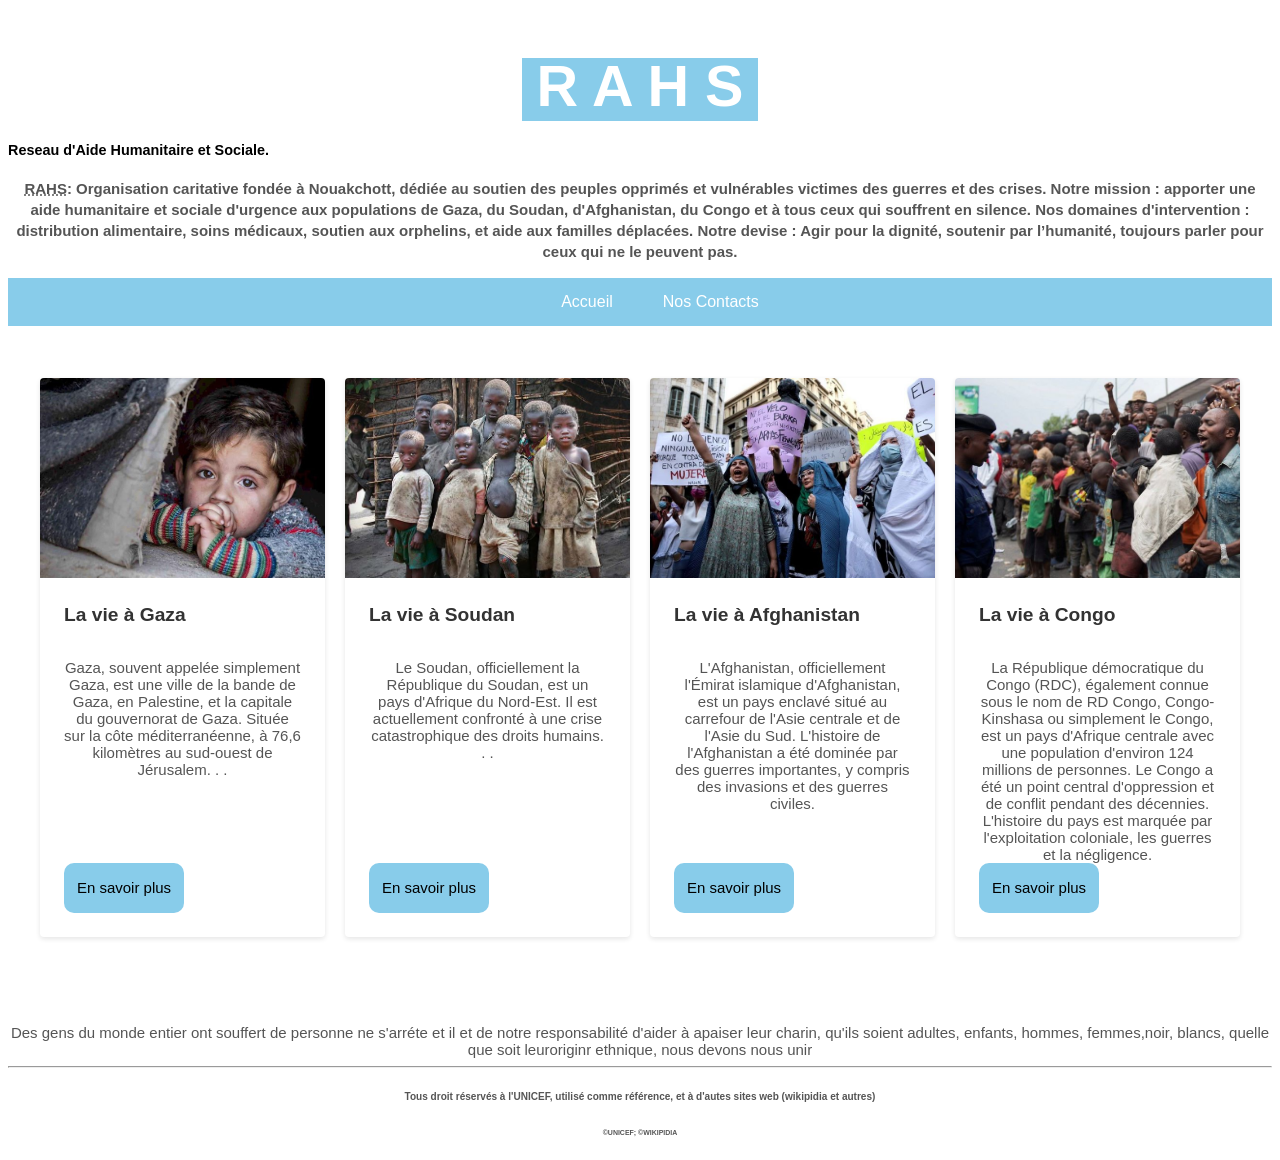
<file: index.html>
<!DOCTYPE html>
<html>
<head>
  <meta charset="UTF-8">
  <meta name="viewport" content="width=device-width, initial-scale=1.0">
  <title>Reséau d'Aide Humanitaire et Sociale</title>
  <link rel="stylesheet" href="page1.css">
</head>


<body>
<header>
<section class="hero">
  <div class="hero-content">
    <h1 class="hero-title"><span><b><big>R A H S</big></b></span></h1>
     <h2 style="font-size: x-small;"><big><big><b>Reseau d'Aide Humanitaire et Sociale.</b></big></big></h2>
    <p class="hero-desc"><span><h3><p><acronym title="Reseau d'Aide Humanitaire et Sociale">RAHS</acronym>:
Organisation caritative fondée à Nouakchott, dédiée au soutien des peuples opprimés et vulnérables victimes des guerres et des crises.  
Notre mission : apporter une aide humanitaire et sociale d'urgence aux populations de Gaza, du Soudan, d'Afghanistan, du Congo et à tous ceux qui souffrent en silence.  
Nos domaines d'intervention : distribution alimentaire, soins médicaux, soutien aux orphelins, et aide aux familles déplacées.  
Notre devise : Agir pour la dignité, soutenir par l’humanité, toujours parler pour ceux qui ne le peuvent pas.</p></h3></span></p>
  </div>
</section>

<nav id="main-menu">
  <ul>
      <li><a href="index.html" class="menu">Accueil</a></li>
      <li><a href="contact.html">Nos Contacts</a></li>
  </ul>
</nav>
</header>

<br>
<br>

<div class="card-grid">
  <article class="card">
    <div class="card-image">
      <img src="download (10).jpg" alt="Child in Gaza">
    </div>
 <div class="card-content">
      <h3>La vie à Gaza</h3>
      <p>Gaza, souvent appelée simplement Gaza, est une ville de la bande de Gaza, en Palestine, et la capitale du gouvernorat de Gaza. Située sur la côte méditerranéenne, à 76,6 kilomètres au sud-ouest de Jérusalem. . .</p>
      <a href="page2.html"> <button class="En-savoir-plus" data-lieu="">En savoir plus</button></a>
    </div>
  </article>


  <article class="card Soudan">
     <div class="card-image">
      <img src="download (4).jpg" alt="Child in Soudan">
    </div>
  <div class="card-content">
      <h3>La vie à Soudan</h3>
      <p>Le Soudan, officiellement la République du Soudan, est un pays d'Afrique du Nord-Est. Il est actuellement confronté à une crise catastrophique des droits humains. . .</p>
      <a href="page3.html"> <button class="En-savoir_plus">En savoir plus</button></a>
    </div>
  </article>



  <article class="card">
    <div class="card-image">
      <img src="Derechos de las mujeres en Afganistán, Women's rights in Afghanistan!! 😢🙏.jpg" alt="women in Afghanistan">
    </div>
 <div class="card-content">
      <h3>La vie à Afghanistan</h3>
      <p>L'Afghanistan, officiellement l'Émirat islamique d'Afghanistan, est un pays enclavé situé au carrefour de l'Asie centrale et de l'Asie du Sud. L'histoire de l'Afghanistan a été dominée par des guerres importantes, y compris des invasions et des guerres civiles.</p>
      <a href="page4.html"> <button class="En-savoir_plus">En savoir plus</button></a>
    </div>
  </article>


  <article class="card">
    <div class="card-image">
      <img src="DR Congo protests_ Ten die in fresh anti-UN demonstrations.jpg" alt="people in DR congo">
    </div>
 <div class="card-content">
      <h3>La vie à Congo</h3>
      <p>La République démocratique du Congo (RDC), également connue sous le nom de RD Congo, Congo-Kinshasa ou simplement le Congo, est un pays d'Afrique centrale avec une population d'environ 124 millions de personnes. Le Congo a été un point central d'oppression et de conflit pendant des décennies. L'histoire du pays est marquée par l'exploitation coloniale, les guerres et la négligence.</p>
      <a href="page5.html"> <button class="En-savoir_plus">En savoir plus</button></a>
    </div>
  </article>
</div>



<br>
<br>
<br>
<br>



<p>Des gens du monde entier ont souffert de personne ne s'arréte et il et de notre responsabilité d'aider à apaiser leur charin, qu'ils soient adultes, enfants, hommes, femmes,noir, blancs, quelle que soit leuroriginr ethnique, nous devons nous unir</p>
<hr>
<footer class="copyright">
<h6>Tous droit réservés à l'UNICEF, utilisé comme référence, et à d'autes sites web (wikipidia et autres)</h6>
<h6><small><small>&copy;UNICEF; &copy;WIKIPIDIA</small></small></h6>

</footer>


</body>
</html>
</file>
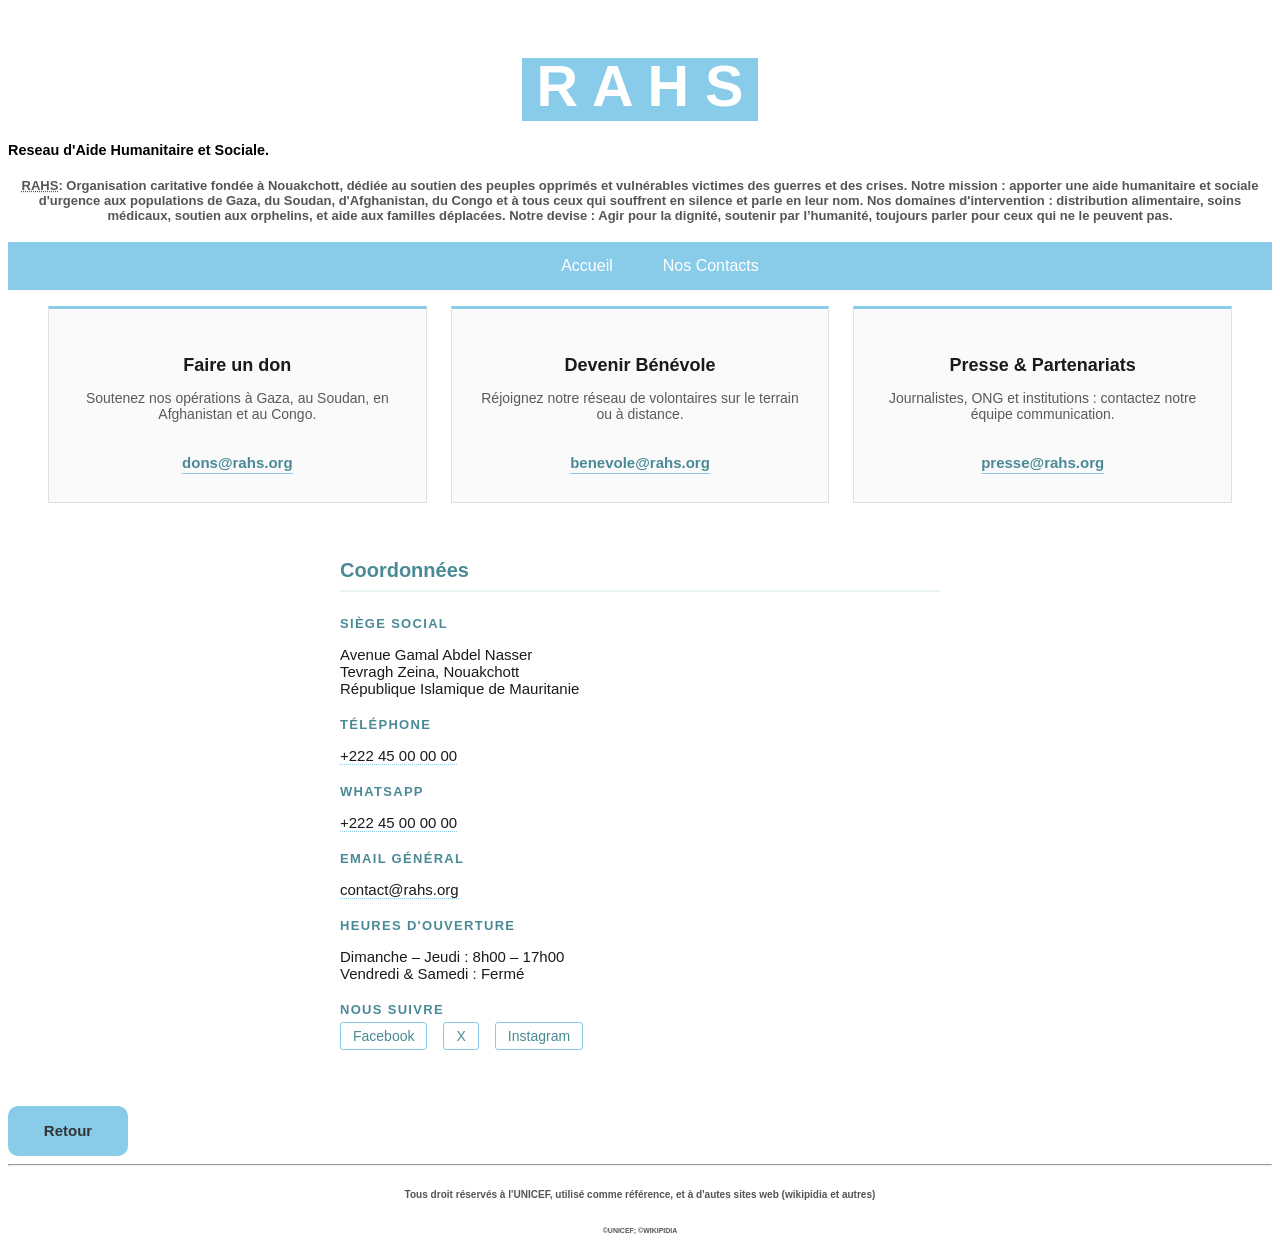
<file: contact.html>
<!DOCTYPE html>
<html>
<head>
  <meta charset="UTF-8">
  <title>La vie à Congo</title>
  <link rel="stylesheet" href="contact.css">
</head>

<body>
<header>
<section class="hero">
  <div class="hero-content">
    <h1 class="hero-title"><span><b><big>R A H S</big></b></span></h1>
     <h2 style="font-size: x-small;"><big><big><b>Reseau d'Aide Humanitaire et Sociale.</b></big></big></h2>
    <p class="hero-desc"><span><h3><p><acronym title="Reseau d'Aide Humanitaire et Sociale">RAHS</acronym>:
Organisation caritative fondée à Nouakchott, dédiée au soutien des peuples opprimés et vulnérables victimes des guerres et des crises.  
Notre mission : apporter une aide humanitaire et sociale d'urgence aux populations de Gaza, du Soudan, d'Afghanistan, du Congo et à tous ceux qui souffrent en silence et parle en leur nom.  
Nos domaines d'intervention : distribution alimentaire, soins médicaux, soutien aux orphelins, et aide aux familles déplacées.  
Notre devise : Agir pour la dignité, soutenir par l’humanité, toujours parler pour ceux qui ne le peuvent pas.</p></h3></span></p>
  </div>
</section>

<nav id="main-menu">
  <ul>
      <li><a href="index.html" class="menu">Accueil</a></li>
      <li><a href="contact.html">Nos Contacts</a></li>
  </ul>
</nav>
</header>
<section class = "contact">
  <article class = "card">
      <h3>Faire un don</h3>
      <p>Soutenez nos opérations à Gaza, au Soudan, en Afghanistan et au Congo.</p>
      <a href = "mailto:dons@rahs.org" class = "email">dons@rahs.org</a> <!--mailto t7awlak chor blasa tmchi mnhe email directement-->
  </article>
  <article class = "card">
      <h3>Devenir Bénévole</h3>
      <p>Réjoignez notre réseau de volontaires sur le terrain ou à distance.</p>
      <a href = "mailto:benevole@rahs.org" class = "email">benevole@rahs.org</a>
  </article>
  <article class = "card">
      <h3>Presse & Partenariats</h3> 
      <p>Journalistes, ONG et institutions : contactez notre équipe communication.</p>
      <a href = "mailto:presse@rahs.org" class = "email">presse@rahs.org</a>
  </article>
</section>

<section>

            <div class="contact-info">
                <h3>Coordonnées</h3>

                <div class="info-block">
                    <span class="info-label">Siège social</span>
                    <p>Avenue Gamal Abdel Nasser<br>Tevragh Zeina, Nouakchott<br>République Islamique de Mauritanie</p>
                </div>

                <div class="info-block">
                    <span class="info-label">Téléphone</span>
                    <p><a href="tel:+22245000000">+222 45 00 00 00</a></p> <!--tel t7awlak chor bl 2telvin directement-->
                </div>

                <div class="info-block">
                    <span class="info-label">WhatsApp</span>
                    <p><a href="https://wa.me/22245000000">+222 45 00 00 00</a></p> <!--Tmechi message WhatsApp l4e ra9m-->
                </div>

                <div class="info-block">
                    <span class="info-label">Email général</span>
                    <p><a href="mailto:contact@rahs.org">contact@rahs.org</a></p>
                </div>

                <div class="info-block">
                    <span class="info-label">Heures d'ouverture</span>
                    <p>Dimanche – Jeudi : 8h00 – 17h00<br>Vendredi & Samedi : Fermé</p>
                </div>

                <div class="info-block">
                    <span class="info-label">Nous suivre</span>
                    <div class="social-links">
                        <a href="#" aria-label="Facebook">Facebook</a>
                        <a href="#" aria-label="X (Twitter)">X</a>
                        <a href="#" aria-label="Instagram">Instagram</a>
                    </div>
                </div>
            </div>
        </section>

<a href="index.html"><button class="retour">Retour</button></a>

<hr>
<footer class="copyright">
<h6>Tous droit réservés à l'UNICEF, utilisé comme référence, et à d'autes sites web (wikipidia et autres)</h6>
<h6><small><small>&copy;UNICEF; &copy;WIKIPIDIA</small></small></h6>

</footer>

</body>

</html>
</file>
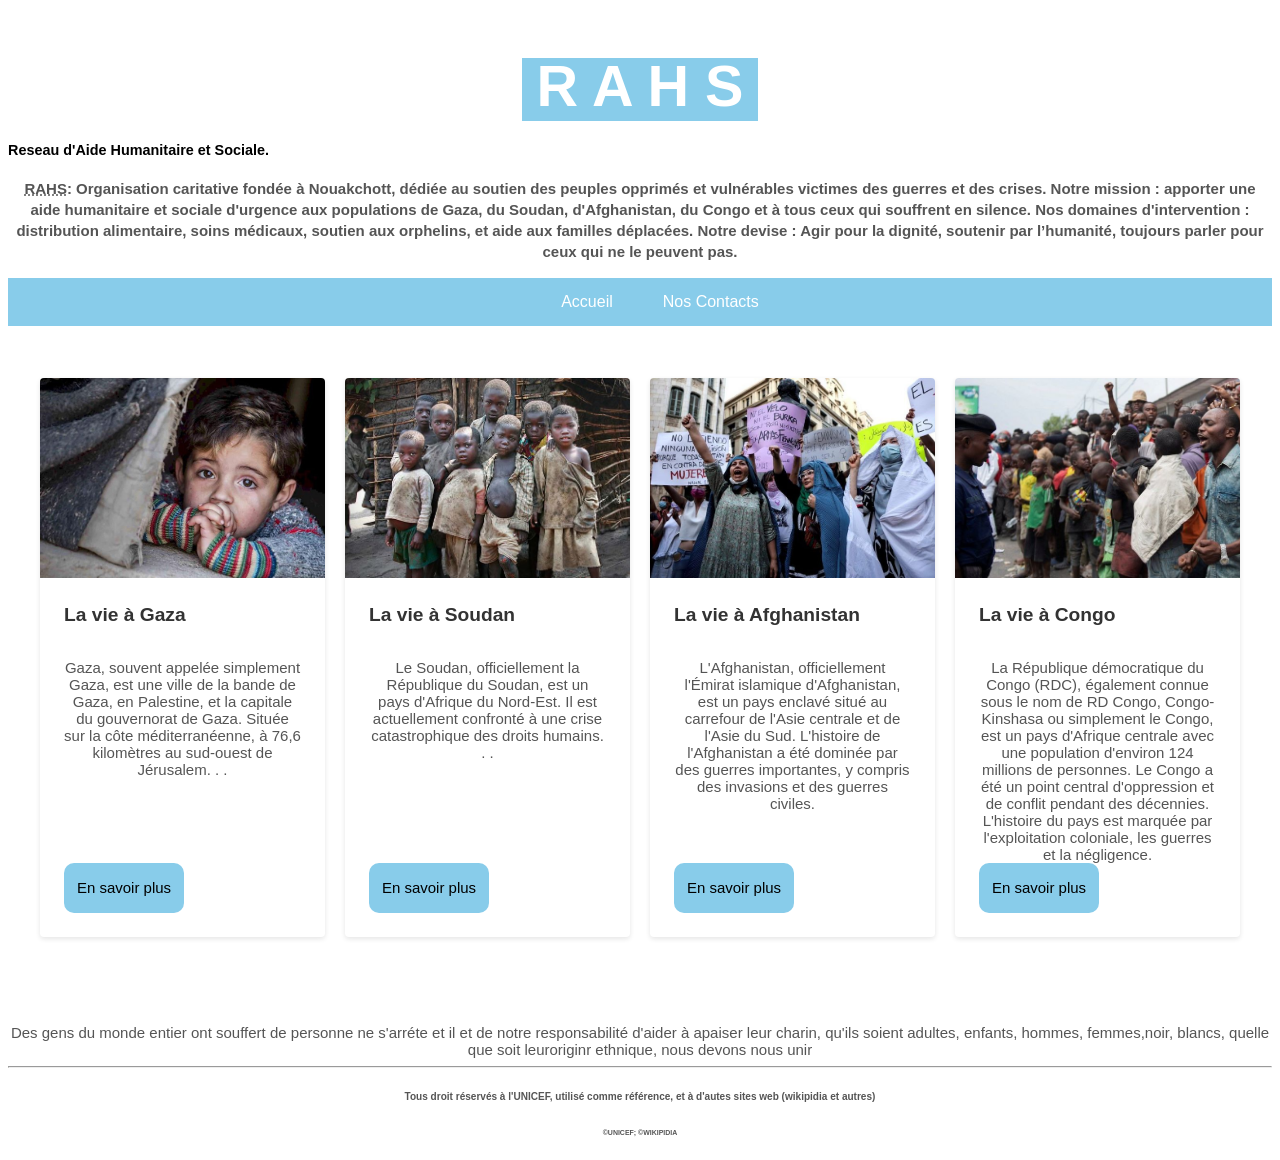
<file: Page1.html>
<!DOCTYPE html>
<html>
<head>
  <meta charset="UTF-8">
  <meta name="viewport" content="width=device-width, initial-scale=1.0">
  <title>Reséau d'Aide Humanitaire et Sociale</title>
  <link rel="stylesheet" href="page1.css">
</head>


<body>
<header>
<section class="hero">
  <div class="hero-content">
    <h1 class="hero-title"><span><b><big>R A H S</big></b></span></h1>
     <h2 style="font-size: x-small;"><big><big><b>Reseau d'Aide Humanitaire et Sociale.</b></big></big></h2>
    <p class="hero-desc"><span><h3><p><acronym title="Reseau d'Aide Humanitaire et Sociale">RAHS</acronym>:
Organisation caritative fondée à Nouakchott, dédiée au soutien des peuples opprimés et vulnérables victimes des guerres et des crises.  
Notre mission : apporter une aide humanitaire et sociale d'urgence aux populations de Gaza, du Soudan, d'Afghanistan, du Congo et à tous ceux qui souffrent en silence.  
Nos domaines d'intervention : distribution alimentaire, soins médicaux, soutien aux orphelins, et aide aux familles déplacées.  
Notre devise : Agir pour la dignité, soutenir par l’humanité, toujours parler pour ceux qui ne le peuvent pas.</p></h3></span></p>
  </div>
</section>

<nav id="main-menu">
  <ul>
      <li><a href="Page1.html" class="menu">Accueil</a></li>
      <li><a href="contact.html">Nos Contacts</a></li>
  </ul>
</nav>
</header>

<br>
<br>

<div class="card-grid">
  <article class="card">
    <div class="card-image">
      <img src="download (10).jpg" alt="Child in Gaza">
    </div>
 <div class="card-content">
      <h3>La vie à Gaza</h3>
      <p>Gaza, souvent appelée simplement Gaza, est une ville de la bande de Gaza, en Palestine, et la capitale du gouvernorat de Gaza. Située sur la côte méditerranéenne, à 76,6 kilomètres au sud-ouest de Jérusalem. . .</p>
      <a href="page2.html"> <button class="En-savoir-plus" data-lieu="">En savoir plus</button></a>
    </div>
  </article>


  <article class="card Soudan">
     <div class="card-image">
      <img src="download (4).jpg" alt="Child in Soudan">
    </div>
  <div class="card-content">
      <h3>La vie à Soudan</h3>
      <p>Le Soudan, officiellement la République du Soudan, est un pays d'Afrique du Nord-Est. Il est actuellement confronté à une crise catastrophique des droits humains. . .</p>
      <a href="page3.html"> <button class="En-savoir_plus">En savoir plus</button></a>
    </div>
  </article>



  <article class="card">
    <div class="card-image">
      <img src="Derechos de las mujeres en Afganistán, Women's rights in Afghanistan!! 😢🙏.jpg" alt="women in Afghanistan">
    </div>
 <div class="card-content">
      <h3>La vie à Afghanistan</h3>
      <p>L'Afghanistan, officiellement l'Émirat islamique d'Afghanistan, est un pays enclavé situé au carrefour de l'Asie centrale et de l'Asie du Sud. L'histoire de l'Afghanistan a été dominée par des guerres importantes, y compris des invasions et des guerres civiles.</p>
      <a href="page4.html"> <button class="En-savoir_plus">En savoir plus</button></a>
    </div>
  </article>


  <article class="card">
    <div class="card-image">
      <img src="DR Congo protests_ Ten die in fresh anti-UN demonstrations.jpg" alt="people in DR congo">
    </div>
 <div class="card-content">
      <h3>La vie à Congo</h3>
      <p>La République démocratique du Congo (RDC), également connue sous le nom de RD Congo, Congo-Kinshasa ou simplement le Congo, est un pays d'Afrique centrale avec une population d'environ 124 millions de personnes. Le Congo a été un point central d'oppression et de conflit pendant des décennies. L'histoire du pays est marquée par l'exploitation coloniale, les guerres et la négligence.</p>
      <a href="page5.html"> <button class="En-savoir_plus">En savoir plus</button></a>
    </div>
  </article>
</div>



<br>
<br>
<br>
<br>



<p>Des gens du monde entier ont souffert de personne ne s'arréte et il et de notre responsabilité d'aider à apaiser leur charin, qu'ils soient adultes, enfants, hommes, femmes,noir, blancs, quelle que soit leuroriginr ethnique, nous devons nous unir</p>
<hr>
<footer class="copyright">
<h6>Tous droit réservés à l'UNICEF, utilisé comme référence, et à d'autes sites web (wikipidia et autres)</h6>
<h6><small><small>&copy;UNICEF; &copy;WIKIPIDIA</small></small></h6>

</footer>


</body>
</html>
</file>
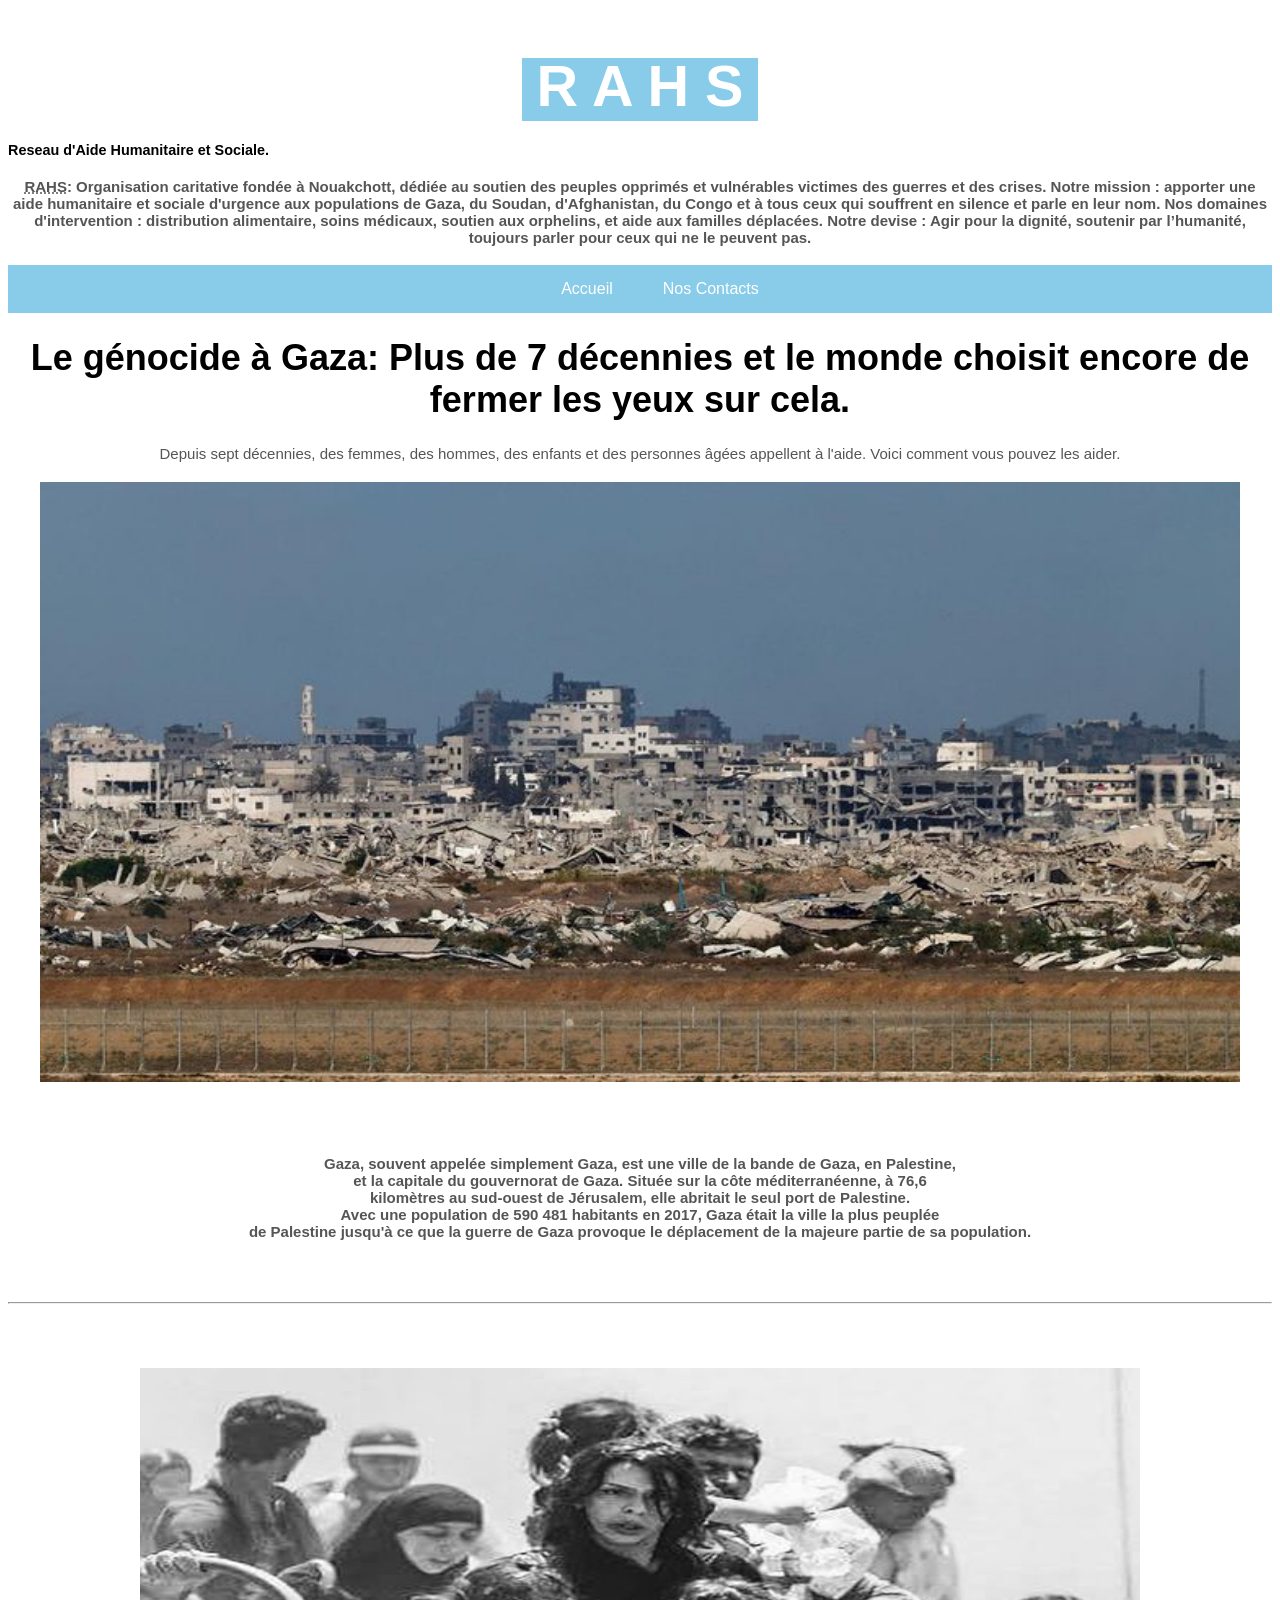
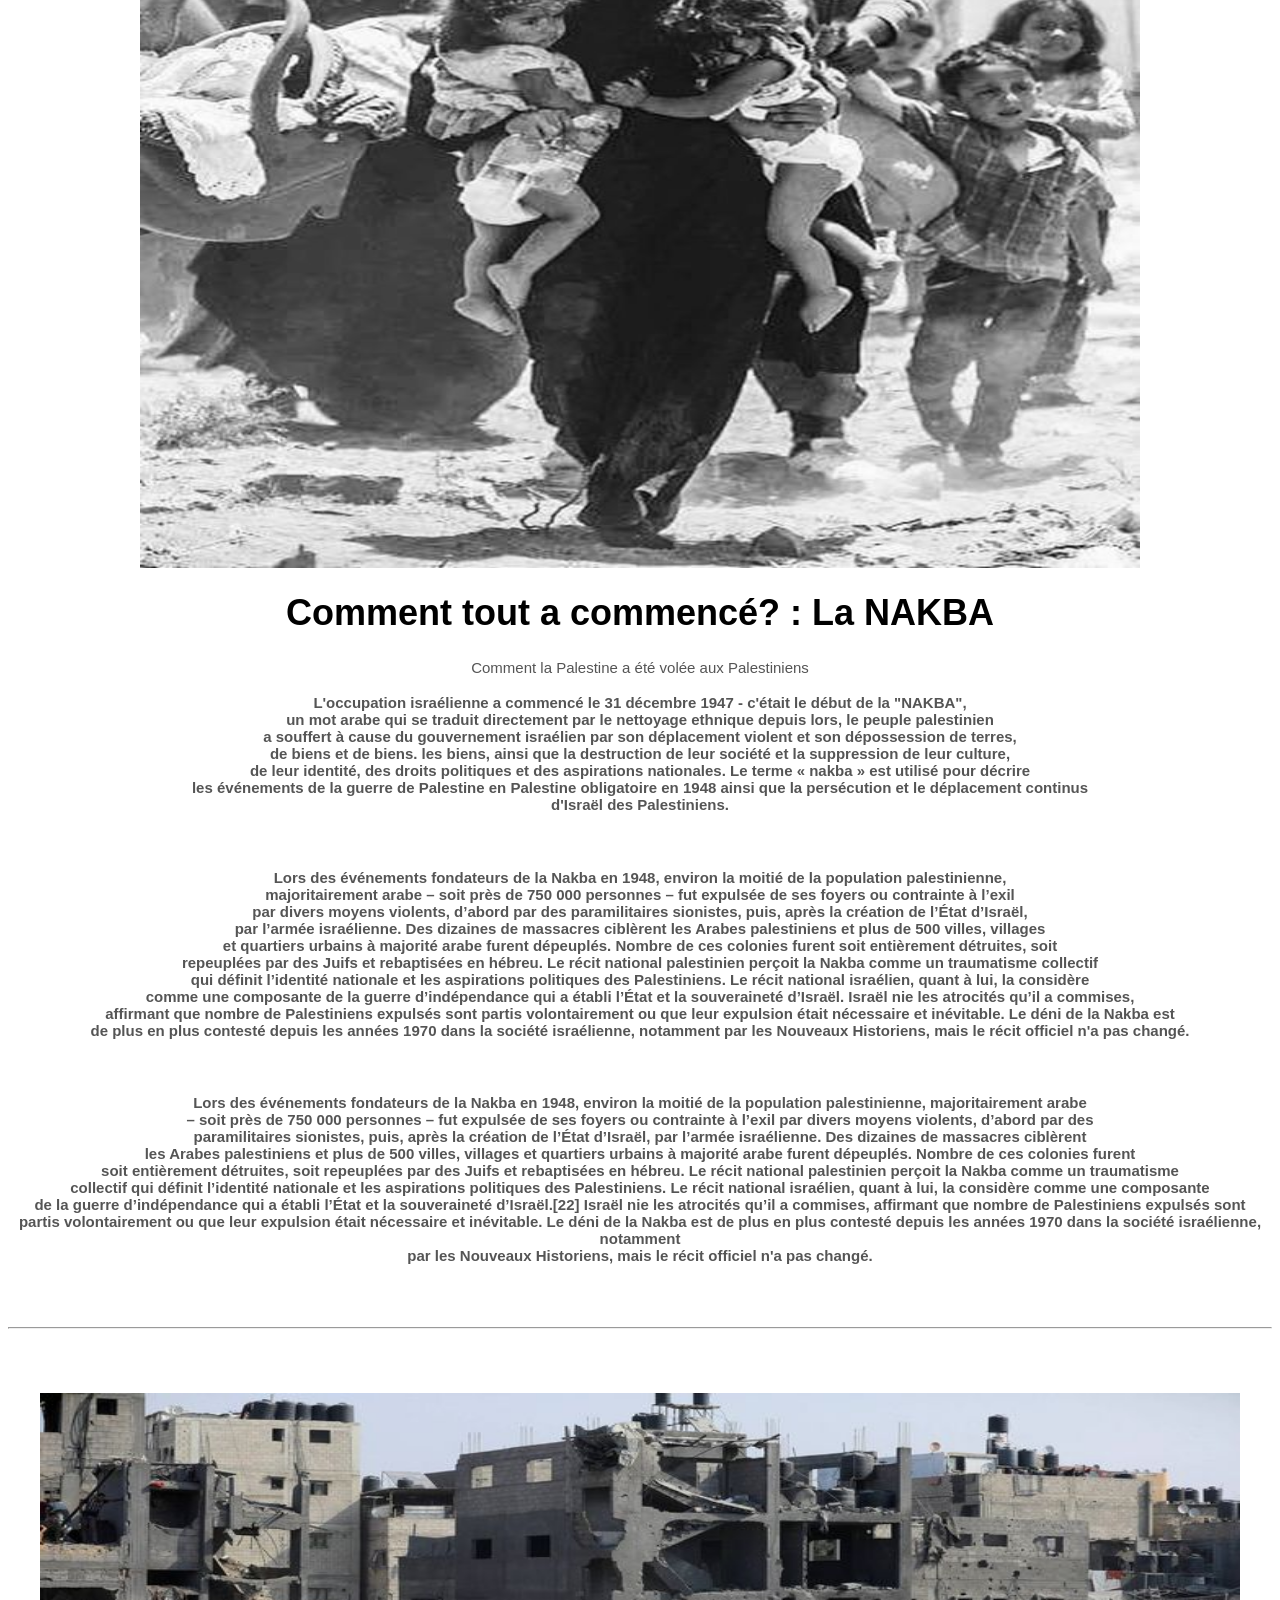
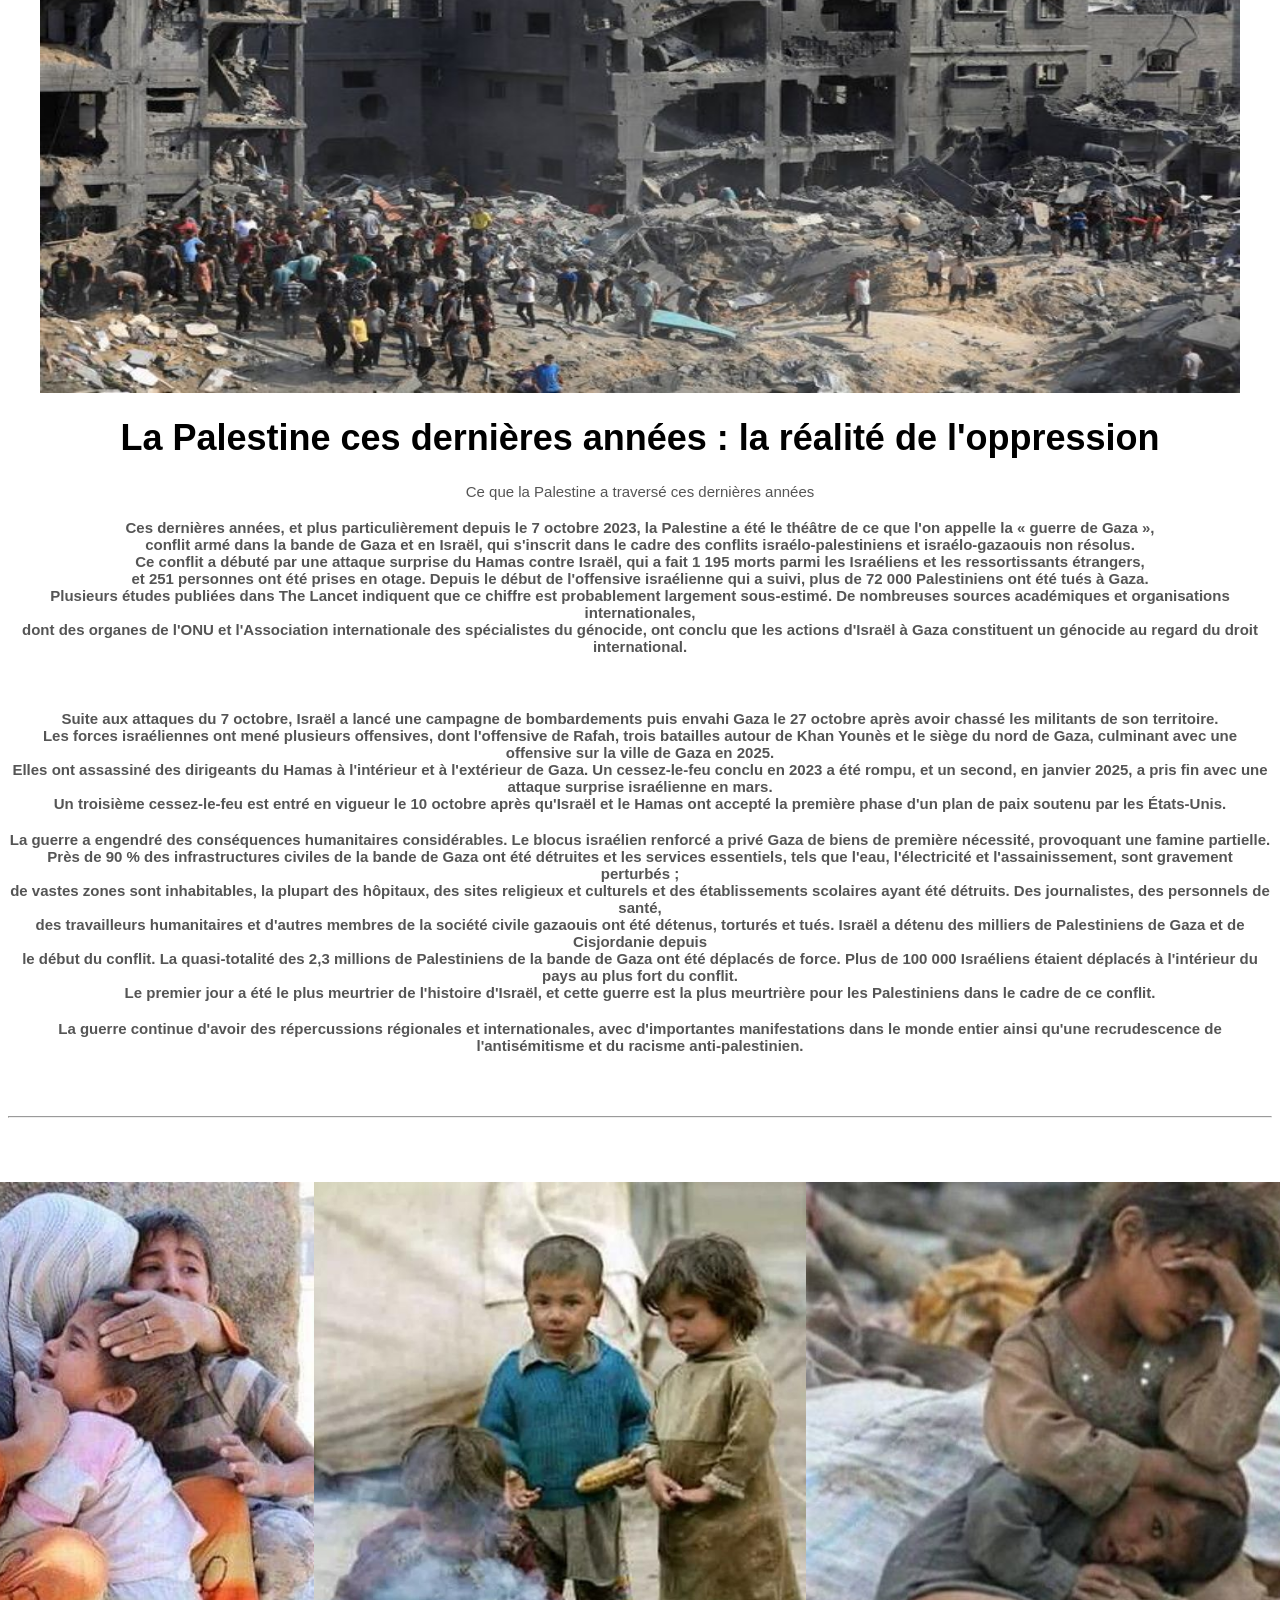
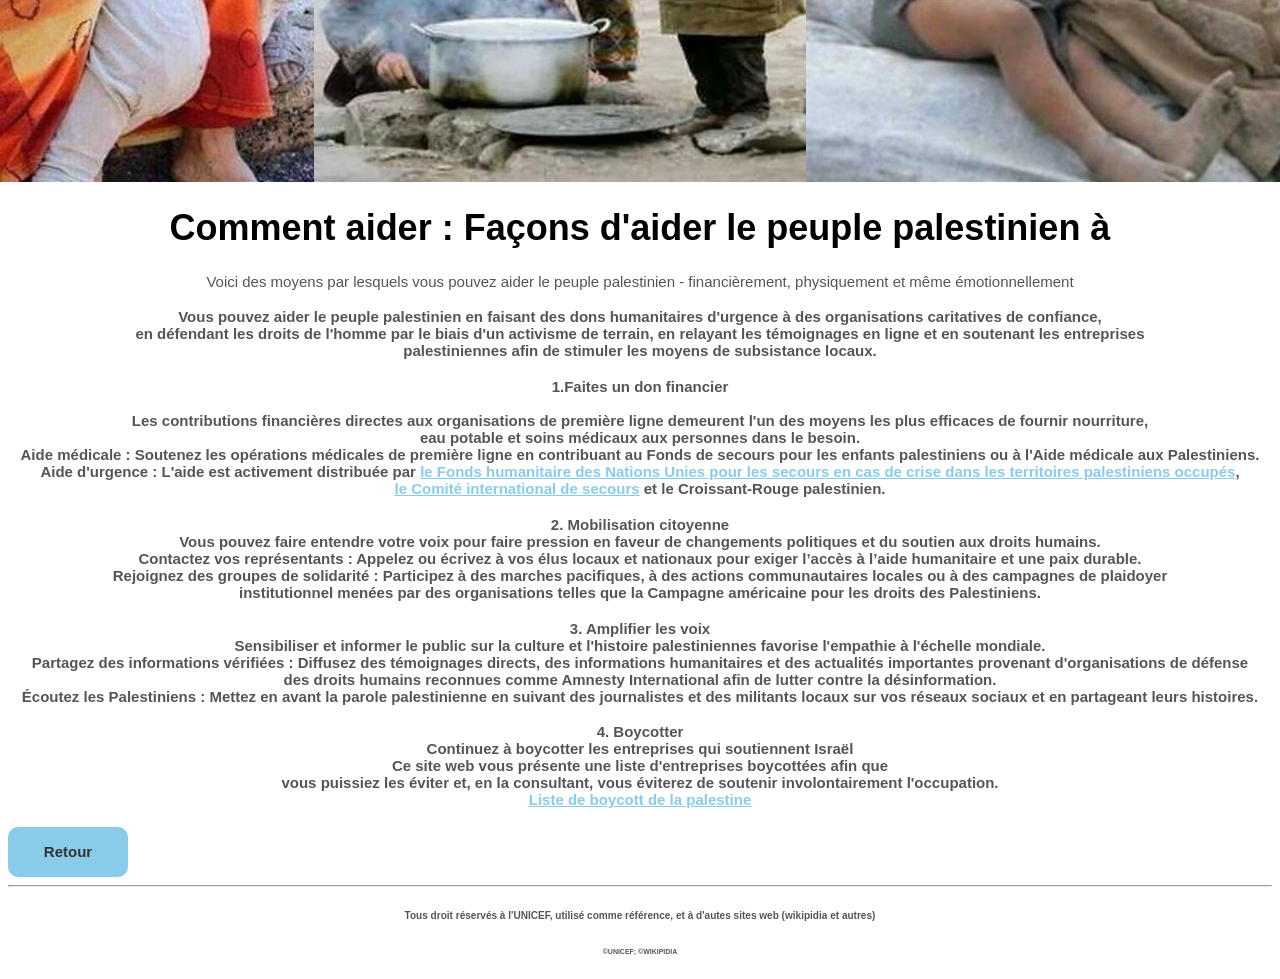
<file: page2.html>
<!DOCTYPE html>
<html lang="fr">
<head>
    <meta charset="UTF-8">
    <meta name="viewport" content="width=device-width, initial-scale=1.0">
    <title>La vie à Gaza</title>
    <link rel="stylesheet" href="page2.css">
</head>
<body>

<header>
<section class="hero">
  <div class="hero-content">
    <h1 class="hero-title"><span><b><big>R A H S</big></b></span></h1>
     <h2 style="font-size: x-small;"><big><big><b>Reseau d'Aide Humanitaire et Sociale.</b></big></big></h2>
    <p class="hero-desc"><span><h3><p><acronym title="Reseau d'Aide Humanitaire et Sociale">RAHS</acronym>:
Organisation caritative fondée à Nouakchott, dédiée au soutien des peuples opprimés et vulnérables victimes des guerres et des crises.  
Notre mission : apporter une aide humanitaire et sociale d'urgence aux populations de Gaza, du Soudan, d'Afghanistan, du Congo et à tous ceux qui souffrent en silence et parle en leur nom.  
Nos domaines d'intervention : distribution alimentaire, soins médicaux, soutien aux orphelins, et aide aux familles déplacées.  
Notre devise : Agir pour la dignité, soutenir par l’humanité, toujours parler pour ceux qui ne le peuvent pas.</p></h3></span></p>
  </div>
</section>

<nav id="main-menu">
  <ul>
      <li><a href="index.html" class="menu">Accueil</a></li>
      <li><a href="contact.html">Nos Contacts</a></li>
  </ul>
</nav>
</header>

<main class="article-container">
        <header class="article-header">
            <h1>Le génocide à Gaza: Plus de 7 décennies et le monde choisit encore de fermer les yeux sur cela.</h1>
            <p class="description">Depuis sept décennies, des femmes, des hommes, des enfants et des personnes âgées appellent à l'aide. Voici comment vous pouvez les aider. </p>
        </header>

        <div class="image1">
            <img src="Gazastreifen_ US-Soldaten sollen Waffenruhe überwachen.jpg" alt="City of Gaza">
        </div>

    </main>

<br>
<br>
<br>

<div class="intro">
    <h3><p>Gaza, souvent appelée simplement Gaza, est une ville de la bande de Gaza, en Palestine, <br>
        et la capitale du gouvernorat de Gaza. Située sur la côte méditerranéenne, à 76,6 <br>
        kilomètres au sud-ouest de Jérusalem, elle abritait le seul port de Palestine. <br>
        Avec une population de 590 481 habitants en 2017, Gaza était la ville la plus peuplée <br>
        de Palestine jusqu'à ce que la guerre de Gaza provoque le déplacement de la majeure partie de sa population.</p></h3>

  </div>

<br>
<br>

<hr>


<br>
<br>
    
    <div class="image2">
        <img src="Women status (Gaza Strip, March 1st 2024).jpg" alt="Nakba">
    </div>

<div class="second-article">
    <header class="second-article-header">
        <h1>Comment tout a commencé? : La NAKBA</h1>
        <p class="second-description">Comment la Palestine a été volée aux Palestiniens</p>
    </header>
</div>

<div class="second-intro">
    <h3><p>L'occupation israélienne a commencé le 31 décembre 1947 - c'était le début de la "NAKBA",<br>
        un mot arabe qui se traduit directement par le nettoyage ethnique depuis lors, le peuple palestinien<br>
        a souffert à cause du gouvernement israélien par son déplacement violent et son dépossession de terres,<br>
        de biens et de biens. les biens, ainsi que la destruction de leur société et la suppression de leur culture,<br>
        de leur identité, des droits politiques et des aspirations nationales. Le terme « nakba » est utilisé pour décrire<br>
        les événements de la guerre de Palestine en Palestine obligatoire en 1948 ainsi que la persécution et le déplacement continus<br>
        d'Israël des Palestiniens.
    </p>
    </h3>

    <br>

    <h3><p>Lors des événements fondateurs de la Nakba en 1948, environ la moitié de la population palestinienne,<br>
         majoritairement arabe – soit près de 750 000 personnes – fut expulsée de ses foyers ou contrainte à l’exil<br>
        par divers moyens violents, d’abord par des paramilitaires sionistes, puis, après la création de l’État d’Israël,<br>
        par l’armée israélienne. Des dizaines de massacres ciblèrent les Arabes palestiniens et plus de 500 villes, villages<br>
        et quartiers urbains à majorité arabe furent dépeuplés. Nombre de ces colonies furent soit entièrement détruites, soit<br>
        repeuplées par des Juifs et rebaptisées en hébreu. Le récit national palestinien perçoit la Nakba comme un traumatisme collectif<br>
        qui définit l’identité nationale et les aspirations politiques des Palestiniens. Le récit national israélien, quant à lui, la considère<br>
        comme une composante de la guerre d’indépendance qui a établi l’État et la souveraineté d’Israël. Israël nie les atrocités qu’il a commises,<br>
        affirmant que nombre de Palestiniens expulsés sont partis volontairement ou que leur expulsion était nécessaire et inévitable. Le déni de la Nakba est<br>
        de plus en plus contesté depuis les années 1970 dans la société israélienne, notamment par les Nouveaux Historiens, mais le récit officiel n'a pas changé.
    </p></h3>

    <br>

    <h3><p>Lors des événements fondateurs de la Nakba en 1948, environ la moitié de la population palestinienne, majoritairement arabe<br>
        – soit près de 750 000 personnes – fut expulsée de ses foyers ou contrainte à l’exil par divers moyens violents, d’abord par des<br>
        paramilitaires sionistes, puis, après la création de l’État d’Israël, par l’armée israélienne. Des dizaines de massacres ciblèrent <br>
        les Arabes palestiniens et plus de 500 villes, villages et quartiers urbains à majorité arabe furent dépeuplés. Nombre de ces colonies furent <br>
        soit entièrement détruites, soit repeuplées par des Juifs et rebaptisées en hébreu. Le récit national palestinien perçoit la Nakba comme un traumatisme <br>
        collectif qui définit l’identité nationale et les aspirations politiques des Palestiniens. Le récit national israélien, quant à lui, la considère comme une composante <br>
        de la guerre d’indépendance qui a établi l’État et la souveraineté d’Israël.[22] Israël nie les atrocités qu’il a commises, affirmant que nombre de Palestiniens expulsés sont<br>
        partis volontairement ou que leur expulsion était nécessaire et inévitable. Le déni de la Nakba est de plus en plus contesté depuis les années 1970 dans la société israélienne, notamment<br>
        par les Nouveaux Historiens, mais le récit officiel n'a pas changé.
    </p></h3>

</div>

<br>
<br>
<hr>
<br>
<br>

    <div class="image3">
        <img src="Alcoolismo_ minha guerra contra a doença - 06_11_2023 - Vida de Alcoólatra (1).jpg" alt="recent years">
    </div>

<div class="third-article">
    <header class="third-article-header">
        <h1>La Palestine ces dernières années : la réalité de l'oppression</h1>
        <p class="third-description">Ce que la Palestine a traversé ces dernières années</p>
    </header>
</div>

<div class=third-intro>
    <h3><p>Ces dernières années, et plus particulièrement depuis le 7 octobre 2023, la Palestine a été le théâtre de ce que l'on appelle la « guerre de Gaza », <br>
         conflit armé dans la bande de Gaza et en Israël, qui s'inscrit dans le cadre des conflits israélo-palestiniens et israélo-gazaouis non résolus. <br>
         Ce conflit a débuté par une attaque surprise du Hamas contre Israël, qui a fait 1 195 morts parmi les Israéliens et les ressortissants étrangers, <br>
         et 251 personnes ont été prises en otage. Depuis le début de l'offensive israélienne qui a suivi, plus de 72 000 Palestiniens ont été tués à Gaza. <br>
         Plusieurs études publiées dans The Lancet indiquent que ce chiffre est probablement largement sous-estimé. De nombreuses sources académiques et organisations internationales, <br>
         dont des organes de l'ONU et l'Association internationale des spécialistes du génocide, ont conclu que les actions d'Israël à Gaza constituent un génocide au regard du droit international.
    </p></h3>

    <br>

    <h3><p>Suite aux attaques du 7 octobre, Israël a lancé une campagne de bombardements puis envahi Gaza le 27 octobre après avoir chassé les militants de son territoire. <br>
        Les forces israéliennes ont mené plusieurs offensives, dont l'offensive de Rafah, trois batailles autour de Khan Younès et le siège du nord de Gaza, culminant avec une offensive sur la ville de Gaza en 2025. <br>
        Elles ont assassiné des dirigeants du Hamas à l'intérieur et à l'extérieur de Gaza. Un cessez-le-feu conclu en 2023 a été rompu, et un second, en janvier 2025, a pris fin avec une attaque surprise israélienne en mars. <br>
        Un troisième cessez-le-feu est entré en vigueur le 10 octobre après qu'Israël et le Hamas ont accepté la première phase d'un plan de paix soutenu par les États-Unis.
    </p></h3>

    <h3><p>La guerre a engendré des conséquences humanitaires considérables. Le blocus israélien renforcé a privé Gaza de biens de première nécessité, provoquant une famine partielle. <br>
        Près de 90 % des infrastructures civiles de la bande de Gaza ont été détruites et les services essentiels, tels que l'eau, l'électricité et l'assainissement, sont gravement perturbés ;<br>
        de vastes zones sont inhabitables, la plupart des hôpitaux, des sites religieux et culturels et des établissements scolaires ayant été détruits. Des journalistes, des personnels de santé, <br>
        des travailleurs humanitaires et d'autres membres de la société civile gazaouis ont été détenus, torturés et tués. Israël a détenu des milliers de Palestiniens de Gaza et de Cisjordanie depuis <br>
        le début du conflit. La quasi-totalité des 2,3 millions de Palestiniens de la bande de Gaza ont été déplacés de force. Plus de 100 000 Israéliens étaient déplacés à l'intérieur du pays au plus fort du conflit.<br>
        Le premier jour a été le plus meurtrier de l'histoire d'Israël, et cette guerre est la plus meurtrière pour les Palestiniens dans le cadre de ce conflit.
    </p></h3>

    <h3><p>La guerre continue d'avoir des répercussions régionales et internationales, avec d'importantes manifestations dans le monde entier ainsi qu'une recrudescence de l'antisémitisme et du racisme anti-palestinien.</p></h3>

</div>

<br>
<br>
<hr>
<br>
<br>

<div class="images">
    <img src="download (7).jpg" alt="kids">
    <img src="download (6).jpg">
    <img src="download (5).jpg">
</div>

<div class="forth-article">
    <header class="forth-article-header">
        <h1>Comment aider : Façons d'aider le peuple palestinien à</h1>
        <p class="forth-description">Voici des moyens par lesquels vous pouvez aider le peuple palestinien - financièrement, physiquement et même émotionnellement</p>
    </header>
</div>

<div class="forth-intro">
    <h3><p>Vous pouvez aider le peuple palestinien en faisant des dons humanitaires d'urgence à des organisations caritatives de confiance, <br>
        en défendant les droits de l'homme par le biais d'un activisme de terrain, en relayant les témoignages en ligne et en soutenant les entreprises<br>
        palestiniennes afin de stimuler les moyens de subsistance locaux.</p></h3>
    
    <h3><p><b>1.Faites un don financier</b> <br>
        <br>

        Les contributions financières directes aux organisations de première ligne demeurent l'un des moyens les plus efficaces de fournir nourriture, <br>
        eau potable et soins médicaux aux personnes dans le besoin.<br>

        Aide médicale : Soutenez les opérations médicales de première ligne en contribuant au Fonds de secours pour les enfants palestiniens ou à l'Aide médicale aux Palestiniens.<br>

        Aide d'urgence : L'aide est activement distribuée par <a href="https://crisisrelief.un.org/en/donate-opt-crisis" alt="UN Crisis Relief - Occupied Palestinian Territory Humanitarian Fund"> le Fonds humanitaire des Nations Unies pour les secours en cas de crise dans les territoires palestiniens occupés</a>, <br>
        <a href="https://www.rescue.org/crisis-in-gaza" alt="Internatinal Rescue Committee">le Comité international de secours</a> et le Croissant-Rouge palestinien.</p></h3>
   
    <h3><p><b>2. Mobilisation citoyenne</b><br>

        Vous pouvez faire entendre votre voix pour faire pression en faveur de changements politiques et du soutien aux droits humains.<br>

        Contactez vos représentants : Appelez ou écrivez à vos élus locaux et nationaux pour exiger l’accès à l’aide humanitaire et une paix durable.<br>

        Rejoignez des groupes de solidarité : Participez à des marches pacifiques, à des actions communautaires locales ou à des campagnes de plaidoyer <br>
        institutionnel menées par des organisations telles que la Campagne américaine pour les droits des Palestiniens.
    </p></h3>

    <h3><p><b>3. Amplifier les voix</b><br>
        Sensibiliser et informer le public sur la culture et l'histoire palestiniennes favorise l'empathie à l'échelle mondiale.<br>

        Partagez des informations vérifiées : Diffusez des témoignages directs, des informations humanitaires et des actualités importantes provenant d'organisations de défense <br>
        des droits humains reconnues comme Amnesty International afin de lutter contre la désinformation.<br>

        Écoutez les Palestiniens : Mettez en avant la parole palestinienne en suivant des journalistes et des militants locaux sur vos réseaux sociaux et en partageant leurs histoires.
    </p></h3>

    <h3><p><b>4. Boycotter</b><br>
        Continuez à boycotter les entreprises qui soutiennent Israël<br>
        Ce site web vous présente une liste d'entreprises boycottées afin que <br>
        vous puissiez les éviter et, en la consultant, vous éviterez de soutenir involontairement l'occupation.<br>
        <a href="https://www.ethicalconsumer.org/ethical-campaigns-boycotts/palestine-boycott-list">Liste de boycott de la palestine</a>
        
    </p></h3>

</div>





<a href="index.html"><button class="retour">Retour</button></a>

<hr>
<footer class="copyright">
<h6>Tous droit réservés à l'UNICEF, utilisé comme référence, et à d'autes sites web (wikipidia et autres)</h6>
<h6><small><small>&copy;UNICEF; &copy;WIKIPIDIA</small></small></h6>

</footer>



</body>
</html>
</file>
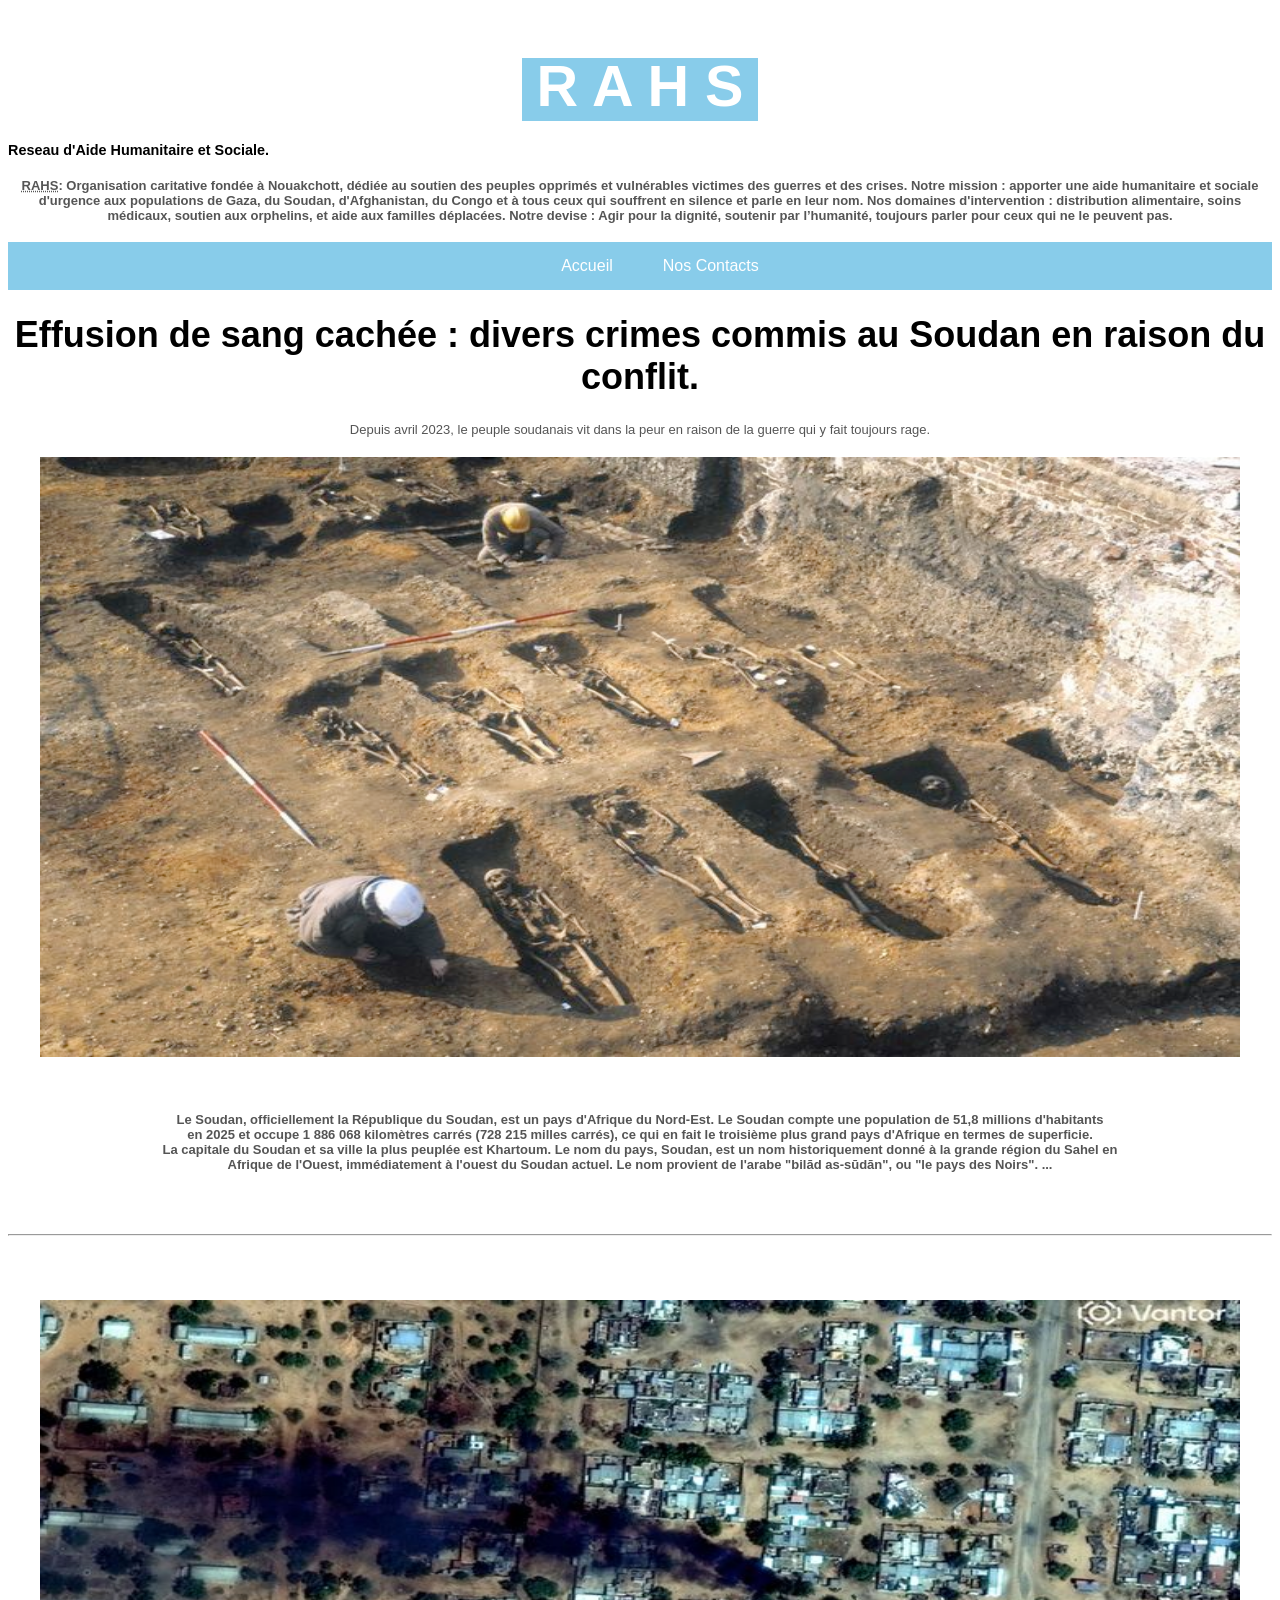
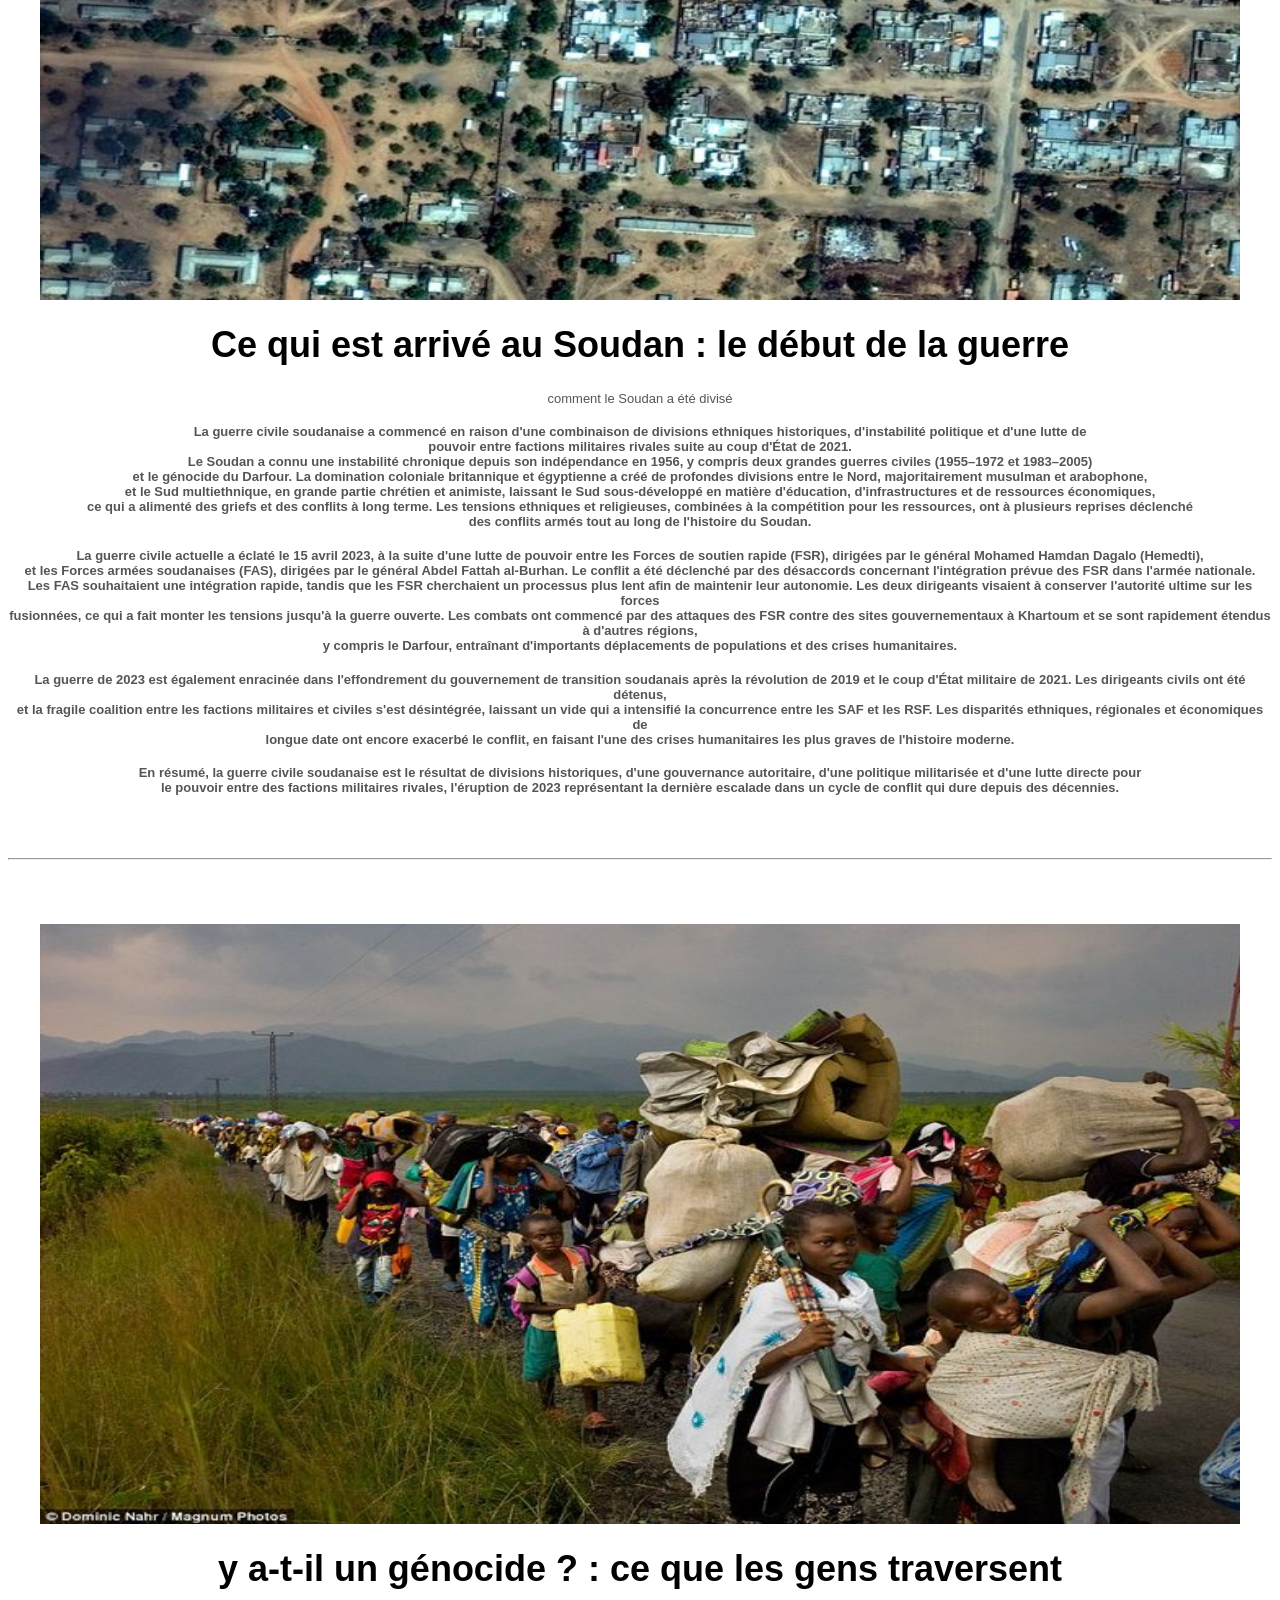
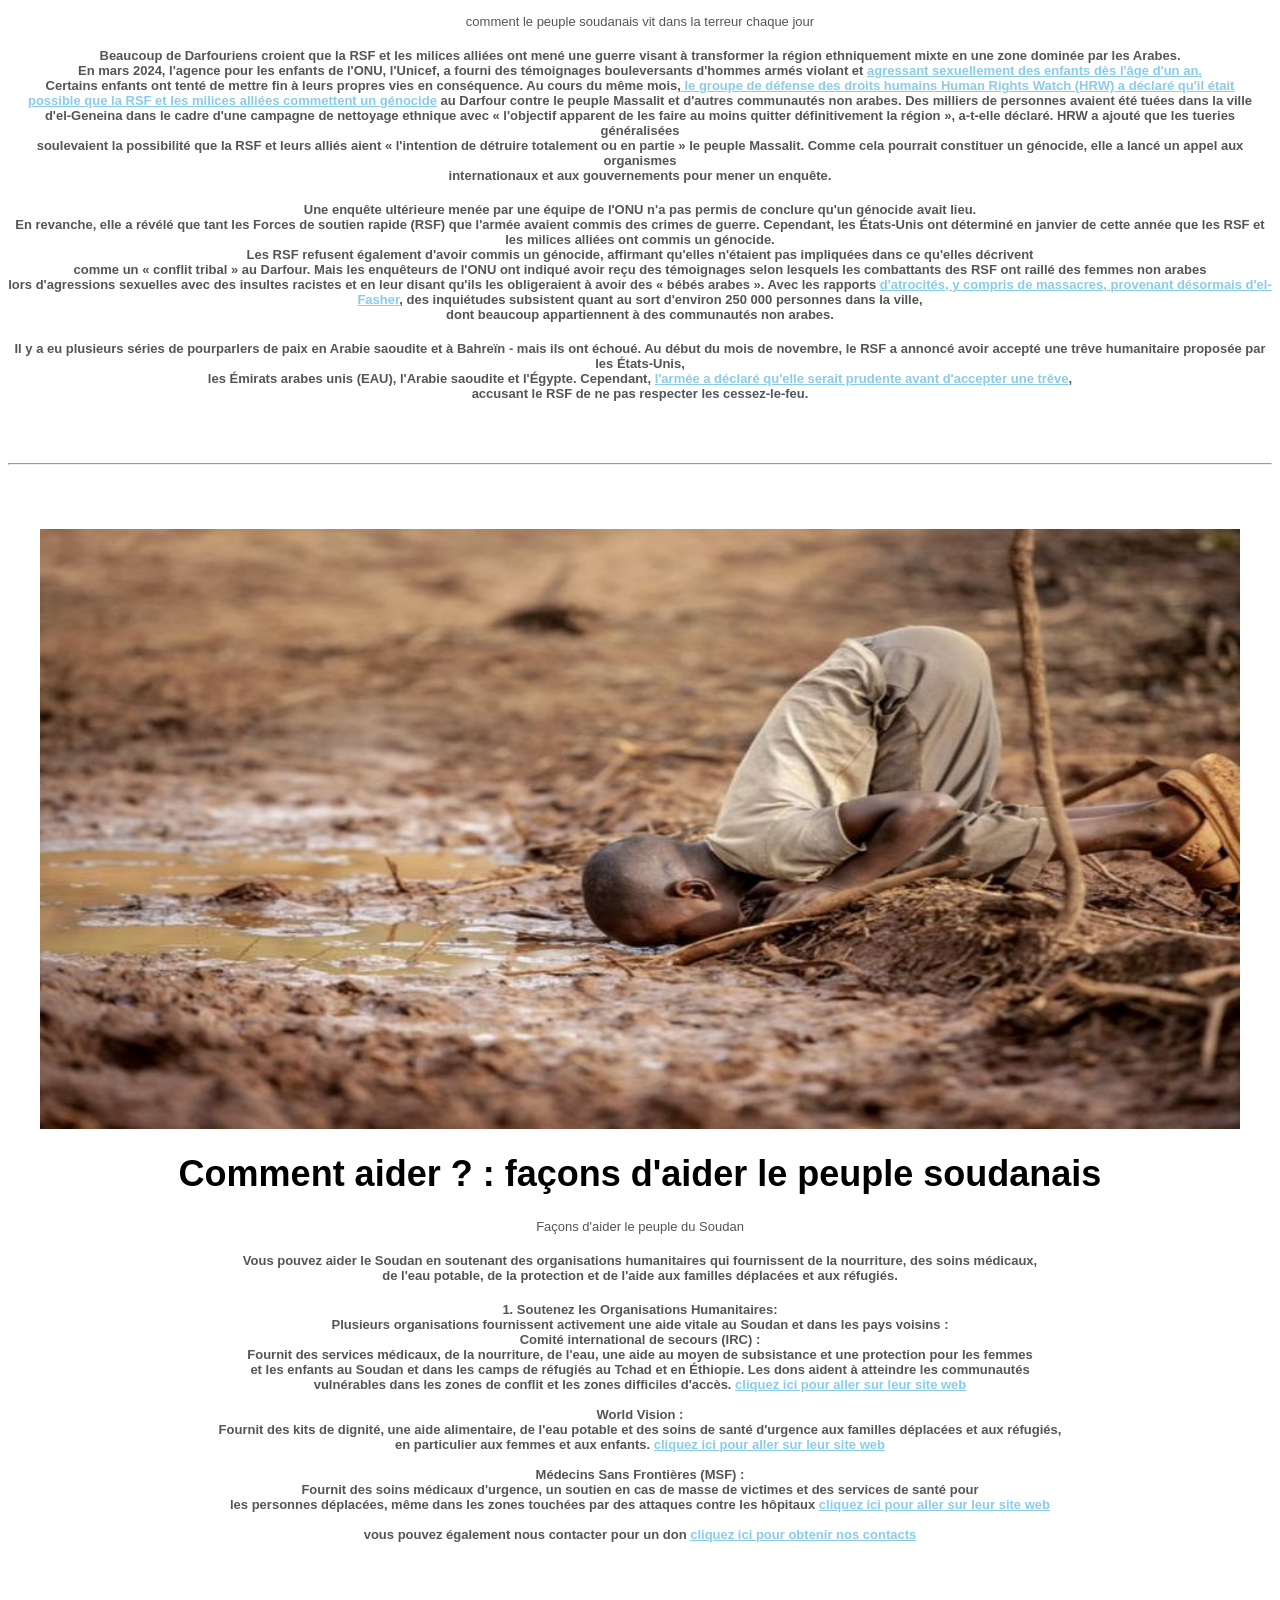
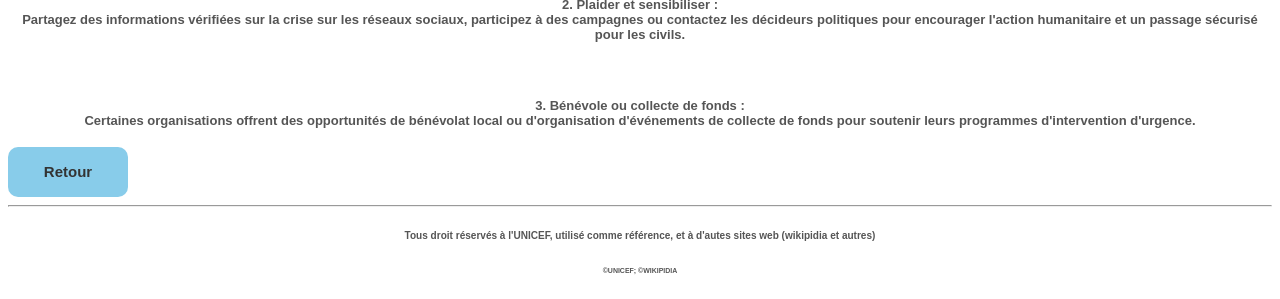
<file: page3.html>
<!DOCTYPE html>
<html>
<head>
  <meta charset="UTF-8">
  <title>La vie à Soudan</title>
  <link rel="stylesheet" href="page3.css">
</head>

<body>
<header>
<section class="hero">
  <div class="hero-content">
    <h1 class="hero-title"><span><b><big>R A H S</big></b></span></h1>
     <h2 style="font-size: x-small;"><big><big><b>Reseau d'Aide Humanitaire et Sociale.</b></big></big></h2>
    <p class="hero-desc"><span><h3><p><acronym title="Reseau d'Aide Humanitaire et Sociale">RAHS</acronym>:
Organisation caritative fondée à Nouakchott, dédiée au soutien des peuples opprimés et vulnérables victimes des guerres et des crises.  
Notre mission : apporter une aide humanitaire et sociale d'urgence aux populations de Gaza, du Soudan, d'Afghanistan, du Congo et à tous ceux qui souffrent en silence et parle en leur nom.  
Nos domaines d'intervention : distribution alimentaire, soins médicaux, soutien aux orphelins, et aide aux familles déplacées.  
Notre devise : Agir pour la dignité, soutenir par l’humanité, toujours parler pour ceux qui ne le peuvent pas.</p></h3></span></p>
  </div>
</section>

<nav id="main-menu">
  <ul>
      <li><a href="index.html" class="menu">Accueil</a></li>
      <li><a href="contact.html">Nos Contacts</a></li>
  </ul>
</nav>
</header>

<main class="article-container">
        <header class="article-header">
            <h1>Effusion de sang cachée : divers crimes commis au Soudan en raison du conflit.</h1>
            <p class="description">Depuis avril 2023, le peuple soudanais vit dans la peur en raison de la guerre qui y fait toujours rage.</p>
        </header>

        <div class="image1">
            <img src="Sudan’s Hidden Bloodshed_ Abu Lulu’s arrest masks ongoing atrocities by RSF.jpg" alt="life in sudan">
        </div>
    </main>

<br>
<br>

<div class="intro">
  <h3><p>Le Soudan, officiellement la République du Soudan, est un pays d'Afrique du Nord-Est. Le Soudan compte une population de 51,8 millions d'habitants <br>
    en 2025 et occupe 1 886 068 kilomètres carrés (728 215 milles carrés), ce qui en fait le troisième plus grand pays d'Afrique en termes de superficie. <br>
    La capitale du Soudan et sa ville la plus peuplée est Khartoum. Le nom du pays, Soudan, est un nom historiquement donné à la grande région du Sahel en <br>
    Afrique de l'Ouest, immédiatement à l'ouest du Soudan actuel. Le nom provient de l'arabe "bilād as-sūdān", ou "le pays des Noirs". ...</p></h3>
</div>

<br>
<br>
<hr>
<br>
<br>

    <div class="image2">
        <img src="Sudan Civil War_ UN Finds El Fasher Atrocities Bear Hallmarks of Genocide, West Enables Catastrophe.jpg" alt="civil-war">
    </div>

<main class="second-article">
    <header class="second-article-header">
        <h1>Ce qui est arrivé au Soudan : le début de la guerre</h1>
        <p class="second-description">comment le Soudan a été divisé</p>
    </header>
</main>

<div class="second-intro">
  <h3><p>La guerre civile soudanaise a commencé en raison d'une combinaison de divisions ethniques historiques, d'instabilité politique et d'une lutte de <br>
    pouvoir entre factions militaires rivales suite au coup d'État de 2021.<br>
    Le Soudan a connu une instabilité chronique depuis son indépendance en 1956, y compris deux grandes guerres civiles (1955–1972 et 1983–2005) <br>
    et le génocide du Darfour. La domination coloniale britannique et égyptienne a créé de profondes divisions entre le Nord, majoritairement musulman et arabophone, <br>
    et le Sud multiethnique, en grande partie chrétien et animiste, laissant le Sud sous-développé en matière d'éducation, d'infrastructures et de ressources économiques, <br>
    ce qui a alimenté des griefs et des conflits à long terme. Les tensions ethniques et religieuses, combinées à la compétition pour les ressources, ont à plusieurs reprises déclenché <br>
    des conflits armés tout au long de l'histoire du Soudan.</p></h3>

  <h3><p>La guerre civile actuelle a éclaté le 15 avril 2023, à la suite d'une lutte de pouvoir entre les Forces de soutien rapide (FSR), dirigées par le général Mohamed Hamdan Dagalo (Hemedti), <br>
    et les Forces armées soudanaises (FAS), dirigées par le général Abdel Fattah al-Burhan. Le conflit a été déclenché par des désaccords concernant l'intégration prévue des FSR dans l'armée nationale. <br>
    Les FAS souhaitaient une intégration rapide, tandis que les FSR cherchaient un processus plus lent afin de maintenir leur autonomie. Les deux dirigeants visaient à conserver l'autorité ultime sur les forces <br>
    fusionnées, ce qui a fait monter les tensions jusqu'à la guerre ouverte. Les combats ont commencé par des attaques des FSR contre des sites gouvernementaux à Khartoum et se sont rapidement étendus à d'autres régions,<br>
    y compris le Darfour, entraînant d'importants déplacements de populations et des crises humanitaires.</p></h3>

  <h3><p>La guerre de 2023 est également enracinée dans l'effondrement du gouvernement de transition soudanais après la révolution de 2019 et le coup d'État militaire de 2021. Les dirigeants civils ont été détenus, <br>
    et la fragile coalition entre les factions militaires et civiles s'est désintégrée, laissant un vide qui a intensifié la concurrence entre les SAF et les RSF. Les disparités ethniques, régionales et économiques de <br>
    longue date ont encore exacerbé le conflit, en faisant l'une des crises humanitaires les plus graves de l'histoire moderne.</p></h3>


  <h3><p>En résumé, la guerre civile soudanaise est le résultat de divisions historiques, d'une gouvernance autoritaire, d'une politique militarisée et d'une lutte directe pour <br>
    le pouvoir entre des factions militaires rivales, l'éruption de 2023 représentant la dernière escalade dans un cycle de conflit qui dure depuis des décennies.</p></h3>
</div>

<br>
<br>
<hr>
<br>
<br>

    <div class="image3">
        <img src="download (1).jpg" alt="sudan">
    </div>

<main class="third-article">
    <header class="third-article-header">
        <h1>y a-t-il un génocide ? : ce que les gens traversent</h1>
        <p class="third-description">comment le peuple soudanais vit dans la terreur chaque jour</p>
    </header>
</main>

<div class="third-intro">
<h3><p>Beaucoup de Darfouriens croient que la RSF et les milices alliées ont mené une guerre visant à transformer la région ethniquement mixte en une zone dominée par les Arabes. <br>
  En mars 2024, l'agence pour les enfants de l'ONU, l'Unicef, a fourni des témoignages bouleversants d'hommes armés violant et <a href="https://www.bbc.com/news/articles/cvgpdxk853jo">agressant sexuellement des enfants dès l'âge d'un an.</a> <br>
  Certains enfants ont tenté de mettre fin à leurs propres vies en conséquence. Au cours du même mois,<a href="https://www.hrw.org/news/2024/05/09/sudan-ethnic-cleansing-west-darfur"> le groupe de défense des droits humains Human Rights Watch (HRW) a déclaré qu'il était <br>
  possible que la RSF et les milices alliées commettent un génocide</a> au Darfour contre le peuple Massalit et d'autres communautés non arabes. Des milliers de personnes avaient été tuées dans la ville <br>
  d'el-Geneina dans le cadre d'une campagne de nettoyage ethnique avec « l'objectif apparent de les faire au moins quitter définitivement la région », a-t-elle déclaré. HRW a ajouté que les tueries généralisées <br>
  soulevaient la possibilité que la RSF et leurs alliés aient « l'intention de détruire totalement ou en partie » le peuple Massalit. Comme cela pourrait constituer un génocide, elle a lancé un appel aux organismes <br>
  internationaux et aux gouvernements pour mener un enquête.</p></h3>

<h3><p>Une enquête ultérieure menée par une équipe de l'ONU n'a pas permis de conclure qu'un génocide avait lieu. <br>
  En revanche, elle a révélé que tant les Forces de soutien rapide (RSF) que l'armée avaient commis des crimes de guerre.

Cependant, les États-Unis ont déterminé en janvier de cette année que les RSF et les milices alliées ont commis un génocide. <br>
Les RSF refusent également d'avoir commis un génocide, affirmant qu'elles n'étaient pas impliquées dans ce qu'elles décrivent <br>
comme un « conflit tribal » au Darfour.

Mais les enquêteurs de l'ONU ont indiqué avoir reçu des témoignages selon lesquels les combattants des RSF ont raillé des femmes non arabes <br>
lors d'agressions sexuelles avec des insultes racistes et en leur disant qu'ils les obligeraient à avoir des « bébés arabes ».

Avec les rapports <a href="https://www.bbc.com/news/articles/c8dr5e30m5ro"> d'atrocités, y compris de massacres, provenant désormais d'el-Fasher</a>, des inquiétudes subsistent quant au sort d'environ 250 000 personnes dans la ville, <br>
dont beaucoup appartiennent à des communautés non arabes.</p></h3>

<h3><p>Il y a eu plusieurs séries de pourparlers de paix en Arabie saoudite et à Bahreïn - mais ils ont échoué.

Au début du mois de novembre, le RSF a annoncé avoir accepté une trêve humanitaire proposée par les États-Unis, <br>
les Émirats arabes unis (EAU), l'Arabie saoudite et l'Égypte.

Cependant, <a href="https://www.bbc.com/news/articles/c5y4j155g49o"> l'armée a déclaré qu'elle serait prudente avant d'accepter une trêve</a>, <br>
accusant le RSF de ne pas respecter les cessez-le-feu.</p></h3>
</div>

<br>
<br>
<hr>
<br>
<br>

    <div class="image4">
        <img src="Pixfan _ Apprendre la Photo, Tests Matériel & Actualité.jpg" alt="sudan">
    </div>

<main class="forth-article">
    <header class="forth-article-header">
        <h1>Comment aider ? : façons d'aider le peuple soudanais</h1>
        <p class="forth-description">Façons d'aider le peuple du Soudan</p>
    </header>
</main>

<div class="forth-intro">
<h3><p>Vous pouvez aider le Soudan en soutenant des organisations humanitaires qui fournissent de la nourriture, des soins médicaux, <br>
  de l'eau potable, de la protection et de l'aide aux familles déplacées et aux réfugiés.</p></h3>


<h3><p><b>1. Soutenez les Organisations Humanitaires:</b><br>
Plusieurs organisations fournissent activement une aide vitale au Soudan et dans les pays voisins :
<br>
Comité international de secours (IRC) :<br>
Fournit des services médicaux, de la nourriture, de l'eau, une aide au moyen de subsistance et une protection pour les femmes <br>
et les enfants au Soudan et dans les camps de réfugiés au Tchad et en Éthiopie. Les dons aident à atteindre les communautés <br>
vulnérables dans les zones de conflit et les zones difficiles d'accès. <a href="https://www.rescue.org/article/crisis-sudan-what-happening-and-how-help">cliquez ici pour aller sur leur site web</a><br>
<br>
World Vision : <br>
Fournit des kits de dignité, une aide alimentaire, de l'eau potable et des soins de santé d'urgence aux familles déplacées et aux réfugiés, <br>
en particulier aux femmes et aux enfants. <a href="https://www.worldvision.org/disaster-relief-news-stories/sudan-crisis-faqs">cliquez ici pour aller sur leur site web</a><br>
<br>
Médecins Sans Frontières (MSF) : <br>
Fournit des soins médicaux d'urgence, un soutien en cas de masse de victimes et des services de santé pour <br>
les personnes déplacées, même dans les zones touchées par des attaques contre les hôpitaux <a href="https://www.doctorswithoutborders.org/what-we-do/where-we-work/sudan">cliquez ici pour aller sur leur site web</a><br>
<br>
<b>vous pouvez également nous contacter pour un don <a href="contact.html">cliquez ici pour obtenir nos contacts</a></b>
</p></h3>

<br>

<h3><p><b>2. Plaider et sensibiliser :</b><br>
  Partagez des informations vérifiées sur la crise sur les réseaux sociaux, participez à des campagnes ou contactez les décideurs politiques pour encourager l'action humanitaire et un passage sécurisé pour les civils.
</p></h3>

<br>

<h3><p><b>3. Bénévole ou collecte de fonds : </b><br>
  Certaines organisations offrent des opportunités de bénévolat local ou d'organisation d'événements de collecte de fonds pour soutenir leurs programmes d'intervention d'urgence.
  </p></h3>

</div>


<a href="index.html"><button class="retour">Retour</button></a>

<hr>
<footer class="copyright">
<h6>Tous droit réservés à l'UNICEF, utilisé comme référence, et à d'autes sites web (wikipidia et autres)</h6>
<h6><small><small>&copy;UNICEF; &copy;WIKIPIDIA</small></small></h6>

</footer>

</body>
</html>
</file>
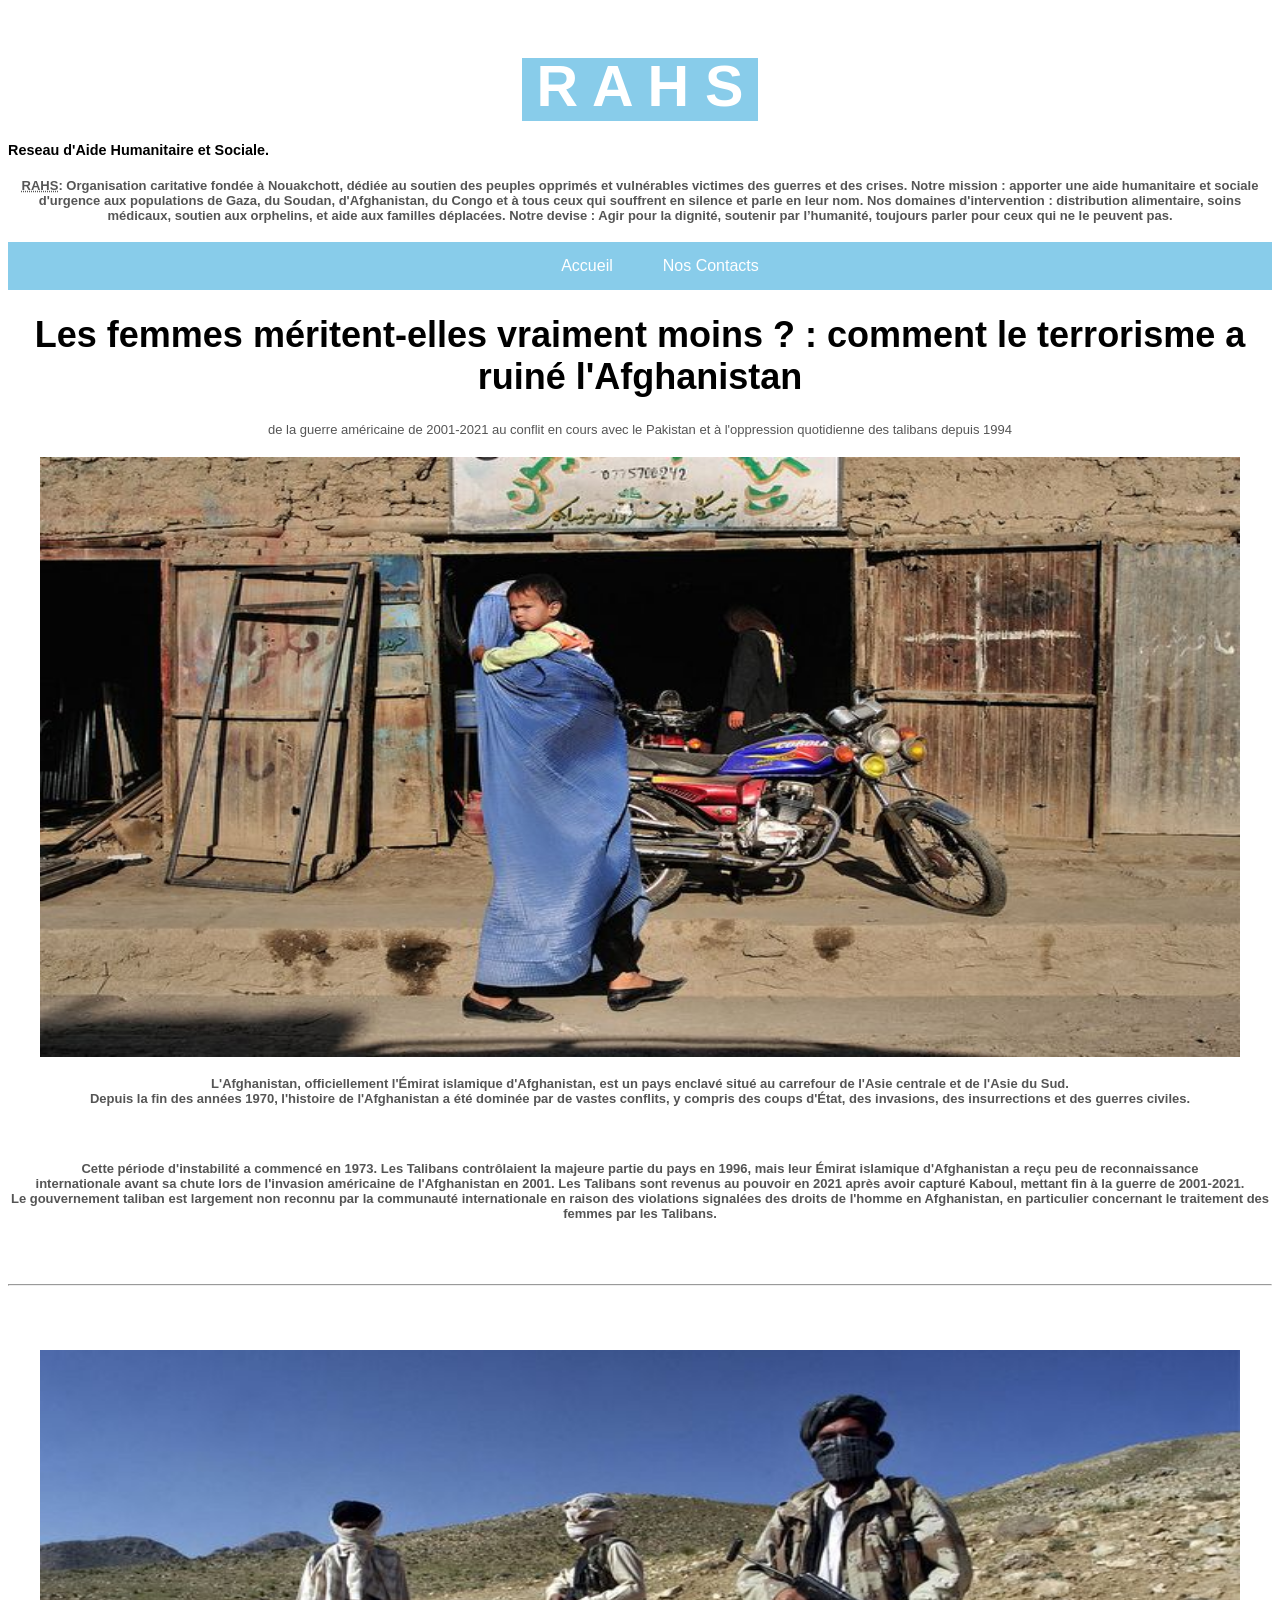
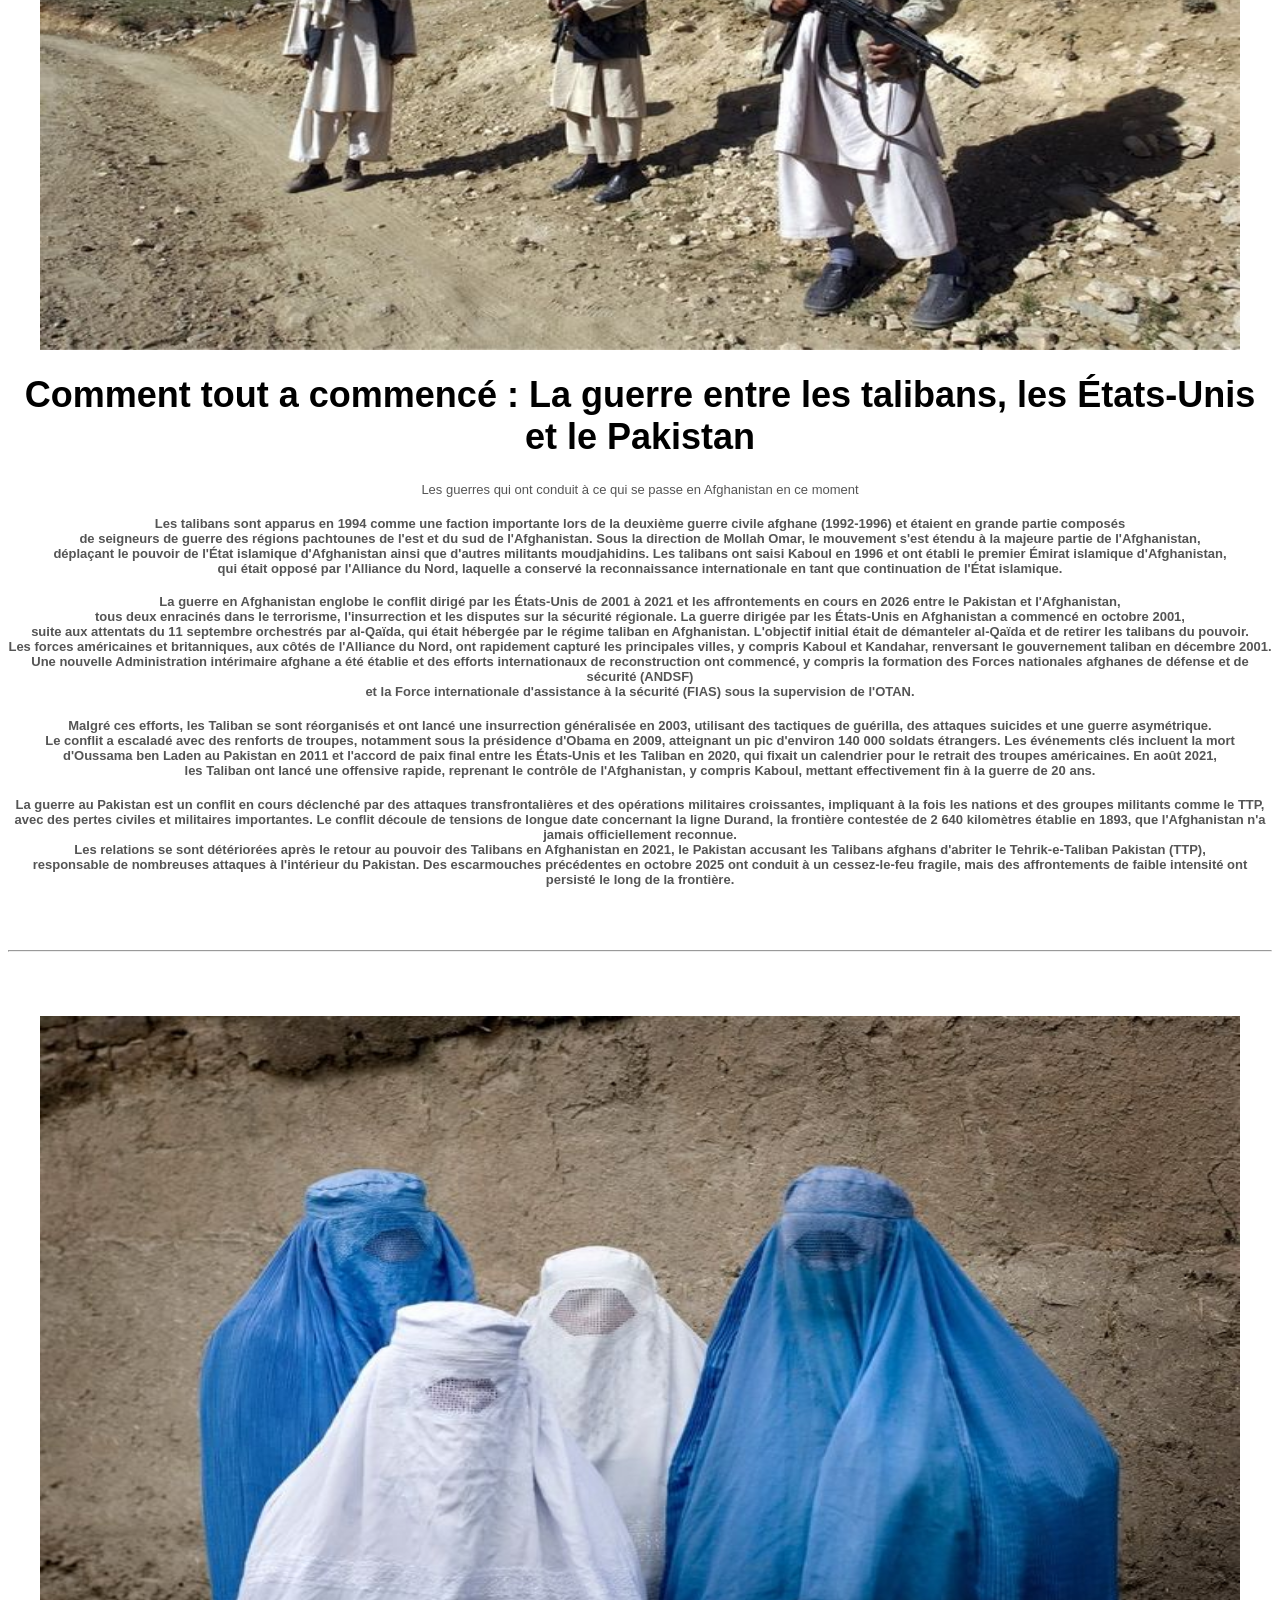
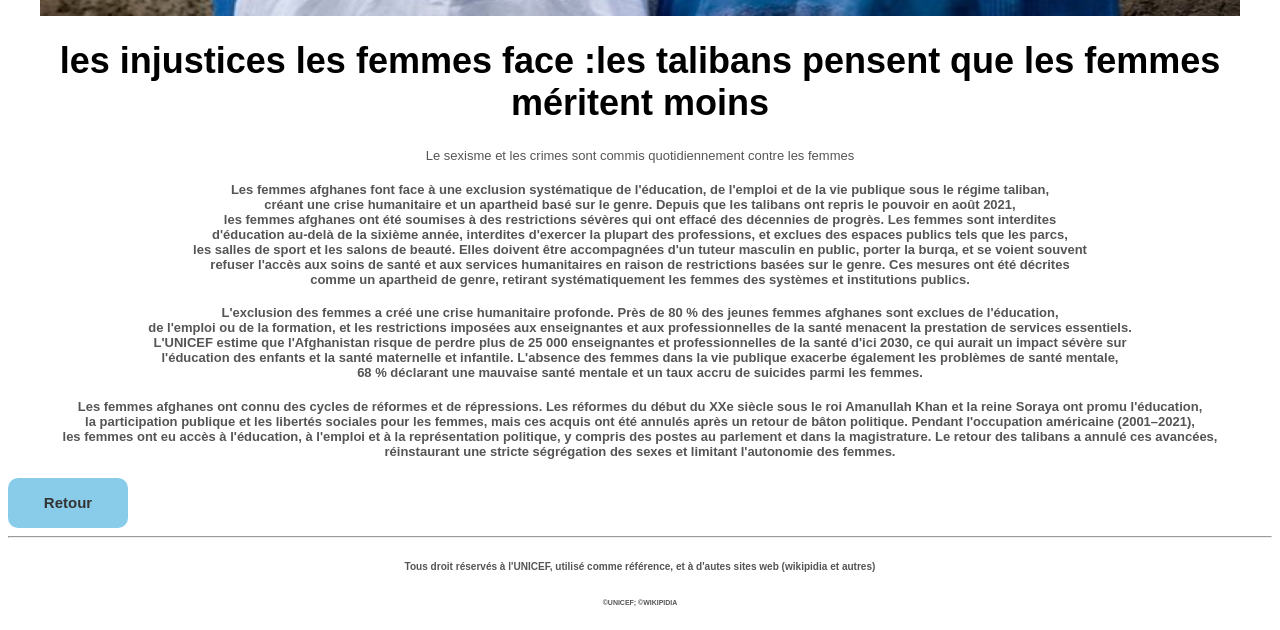
<file: page4.html>
<!DOCTYPE html>
<html>
<head>
  <meta charset="UTF-8">
  <title>La vie à Afghanistan</title>
  <link rel="stylesheet" href="page4.css">
</head>

<body>
<header>
<section class="hero">
  <div class="hero-content">
    <h1 class="hero-title"><span><b><big>R A H S</big></b></span></h1>
     <h2 style="font-size: x-small;"><big><big><b>Reseau d'Aide Humanitaire et Sociale.</b></big></big></h2>
    <p class="hero-desc"><span><h3><p><acronym title="Reseau d'Aide Humanitaire et Sociale">RAHS</acronym>:
Organisation caritative fondée à Nouakchott, dédiée au soutien des peuples opprimés et vulnérables victimes des guerres et des crises.  
Notre mission : apporter une aide humanitaire et sociale d'urgence aux populations de Gaza, du Soudan, d'Afghanistan, du Congo et à tous ceux qui souffrent en silence et parle en leur nom.  
Nos domaines d'intervention : distribution alimentaire, soins médicaux, soutien aux orphelins, et aide aux familles déplacées.  
Notre devise : Agir pour la dignité, soutenir par l’humanité, toujours parler pour ceux qui ne le peuvent pas.</p></h3></span></p>
  </div>
</section>

<nav id="main-menu">
  <ul>
      <li><a href="index.html" class="menu">Accueil</a></li>
      <li><a href="contact.html">Nos Contacts</a></li>
  </ul>
</nav>
</header>

<main class="article-container">
        <header class="article-header">
            <h1>Les femmes méritent-elles vraiment moins ? : comment le terrorisme a ruiné l'Afghanistan</h1>
            <p class="description">de la guerre américaine de 2001-2021 au conflit en cours avec le Pakistan et à l'oppression quotidienne des talibans depuis 1994</p>
        </header>

        <div class="image1">
            <img src="Afghanistan.jpg" alt="Afghanistan">
        </div>
    </main>

<div class=intro> 

<h3><p>L'Afghanistan, officiellement l'Émirat islamique d'Afghanistan, est un pays enclavé situé au carrefour de l'Asie centrale et de l'Asie du Sud. <br>
  Depuis la fin des années 1970, l'histoire de l'Afghanistan a été dominée par de vastes conflits, y compris des coups d'État, des invasions, des insurrections et des guerres civiles.</p></h3><br>

<h3><p>Cette période d'instabilité a commencé en 1973. Les Talibans contrôlaient la majeure partie du pays en 1996, mais leur Émirat islamique d'Afghanistan a reçu peu de reconnaissance <br>
  internationale avant sa chute lors de l'invasion américaine de l'Afghanistan en 2001. Les Talibans sont revenus au pouvoir en 2021 après avoir capturé Kaboul, mettant fin à la guerre de 2001-2021. <br>
  Le gouvernement taliban est largement non reconnu par la communauté internationale en raison des violations signalées des droits de l'homme en Afghanistan, en particulier concernant le traitement des femmes par les Talibans.</p></h3>
</div>

<br>
<br>
<hr>
<Br>
<br>



<div class="image2">
  <img src="download (3).jpg" alt="afghane">
</div>
<div  class="second-article">
   <header class="second-article-header">
        <h1>Comment tout a commencé : La guerre entre les talibans, les États-Unis et le Pakistan</h1>
        <p class="second-description">Les guerres qui ont conduit à ce qui se passe en Afghanistan en ce moment</p>
    </header>
  <h3><p>
    Les talibans sont apparus en 1994 comme une faction importante lors de la deuxième guerre civile afghane (1992-1996) et étaient en grande partie composés <br>
    de seigneurs de guerre des régions pachtounes de l'est et du sud de l'Afghanistan. Sous la direction de Mollah Omar, le mouvement s'est étendu à la majeure partie de l'Afghanistan, <br>
    déplaçant le pouvoir de l'État islamique d'Afghanistan ainsi que d'autres militants moudjahidins. Les talibans ont saisi Kaboul en 1996 et ont établi le premier Émirat islamique d'Afghanistan, <br>
    qui était opposé par l'Alliance du Nord, laquelle a conservé la reconnaissance internationale en tant que continuation de l'État islamique.
  </p></h3>

  <h3><p>La guerre en Afghanistan englobe le conflit dirigé par les États-Unis de 2001 à 2021 et les affrontements en cours en 2026 entre le Pakistan et l'Afghanistan, <br>
    tous deux enracinés dans le terrorisme, l'insurrection et les disputes sur la sécurité régionale. La guerre dirigée par les États-Unis en Afghanistan a commencé en octobre 2001, <br>
    suite aux attentats du 11 septembre orchestrés par al-Qaïda, qui était hébergée par le régime taliban en Afghanistan. L'objectif initial était de démanteler al-Qaïda et de retirer les talibans du pouvoir. <br>
    Les forces américaines et britanniques, aux côtés de l'Alliance du Nord, ont rapidement capturé les principales villes, y compris Kaboul et Kandahar, renversant le gouvernement taliban en décembre 2001. <br>
    Une nouvelle Administration intérimaire afghane a été établie et des efforts internationaux de reconstruction ont commencé, y compris la formation des Forces nationales afghanes de défense et de sécurité (ANDSF) <br>
    et la Force internationale d'assistance à la sécurité (FIAS) sous la supervision de l'OTAN.
  </p></h3>

  <h3><p>Malgré ces efforts, les Taliban se sont réorganisés et ont lancé une insurrection généralisée en 2003, utilisant des tactiques de guérilla, des attaques suicides et une guerre asymétrique. <br>
    Le conflit a escaladé avec des renforts de troupes, notamment sous la présidence d'Obama en 2009, atteignant un pic d'environ 140 000 soldats étrangers. Les événements clés incluent la mort <br>
    d'Oussama ben Laden au Pakistan en 2011 et l'accord de paix final entre les États-Unis et les Taliban en 2020, qui fixait un calendrier pour le retrait des troupes américaines. En août 2021, <br>
    les Taliban ont lancé une offensive rapide, reprenant le contrôle de l'Afghanistan, y compris Kaboul, mettant effectivement fin à la guerre de 20 ans.
  </p></h3>

  <h3><p>La guerre au Pakistan est un conflit en cours déclenché par des attaques transfrontalières et des opérations militaires croissantes, impliquant à la fois les nations et des groupes militants comme le TTP, <br>
    avec des pertes civiles et militaires importantes. Le conflit découle de tensions de longue date concernant la ligne Durand, la frontière contestée de 2 640 kilomètres établie en 1893, que l'Afghanistan n'a jamais officiellement reconnue. <br>
    Les relations se sont détériorées après le retour au pouvoir des Talibans en Afghanistan en 2021, le Pakistan accusant les Talibans afghans d'abriter le Tehrik-e-Taliban Pakistan (TTP), <br>
    responsable de nombreuses attaques à l'intérieur du Pakistan. Des escarmouches précédentes en octobre 2025 ont conduit à un cessez-le-feu fragile, mais des affrontements de faible intensité ont persisté le long de la frontière.
  </p></h3>

</div>

<br>
<br>
<hr>
<br>
<br>

    <div class="image3">
        <img src="From today, the sounds of women's voices are banned in Afghanistan_.jpg" alt="women in afghanistan">
    </div>

<div class="third-article">
    <header class="third-article-header">
        <h1>les injustices les femmes face :les talibans pensent que les femmes méritent moins</h1>
        <p class="third-description">Le sexisme et les crimes sont commis quotidiennement contre les femmes</p>
    </header>

      <h3><p>Les femmes afghanes font face à une exclusion systématique de l'éducation, de l'emploi et de la vie publique sous le régime taliban, <br>
        créant une crise humanitaire et un apartheid basé sur le genre. Depuis que les talibans ont repris le pouvoir en août 2021, <br>
        les femmes afghanes ont été soumises à des restrictions sévères qui ont effacé des décennies de progrès. Les femmes sont interdites <br>
        d'éducation au-delà de la sixième année, interdites d'exercer la plupart des professions, et exclues des espaces publics tels que les parcs, <br>
        les salles de sport et les salons de beauté. Elles doivent être accompagnées d'un tuteur masculin en public, porter la burqa, et se voient souvent <br>
        refuser l'accès aux soins de santé et aux services humanitaires en raison de restrictions basées sur le genre. Ces mesures ont été décrites <br>
        comme un apartheid de genre, retirant systématiquement les femmes des systèmes et institutions publics.
      </p></h3>

      <h3><p>L'exclusion des femmes a créé une crise humanitaire profonde. Près de 80 % des jeunes femmes afghanes sont exclues de l'éducation, <br>
        de l'emploi ou de la formation, et les restrictions imposées aux enseignantes et aux professionnelles de la santé menacent la prestation de services essentiels. <br>
        L'UNICEF estime que l'Afghanistan risque de perdre plus de 25 000 enseignantes et professionnelles de la santé d'ici 2030, ce qui aurait un impact sévère sur <br>
        l'éducation des enfants et la santé maternelle et infantile. L'absence des femmes dans la vie publique exacerbe également les problèmes de santé mentale, <br>
        68 % déclarant une mauvaise santé mentale et un taux accru de suicides parmi les femmes.
      </p></h3>

      <h3><p>Les femmes afghanes ont connu des cycles de réformes et de répressions. Les réformes du début du XXe siècle sous le roi Amanullah Khan et la reine Soraya ont promu l'éducation, <br>
        la participation publique et les libertés sociales pour les femmes, mais ces acquis ont été annulés après un retour de bâton politique. Pendant l'occupation américaine (2001–2021), <br>
        les femmes ont eu accès à l'éducation, à l'emploi et à la représentation politique, y compris des postes au parlement et dans la magistrature. Le retour des talibans a annulé ces avancées, <br>
        réinstaurant une stricte ségrégation des sexes et limitant l'autonomie des femmes.</p></h3>

  </div>



<a href="index.html"><button class="retour">Retour</button></a>

<hr>
<footer class="copyright">
<h6>Tous droit réservés à l'UNICEF, utilisé comme référence, et à d'autes sites web (wikipidia et autres)</h6>
<h6><small><small>&copy;UNICEF; &copy;WIKIPIDIA</small></small></h6>

</footer>


</body>
</html>
</file>
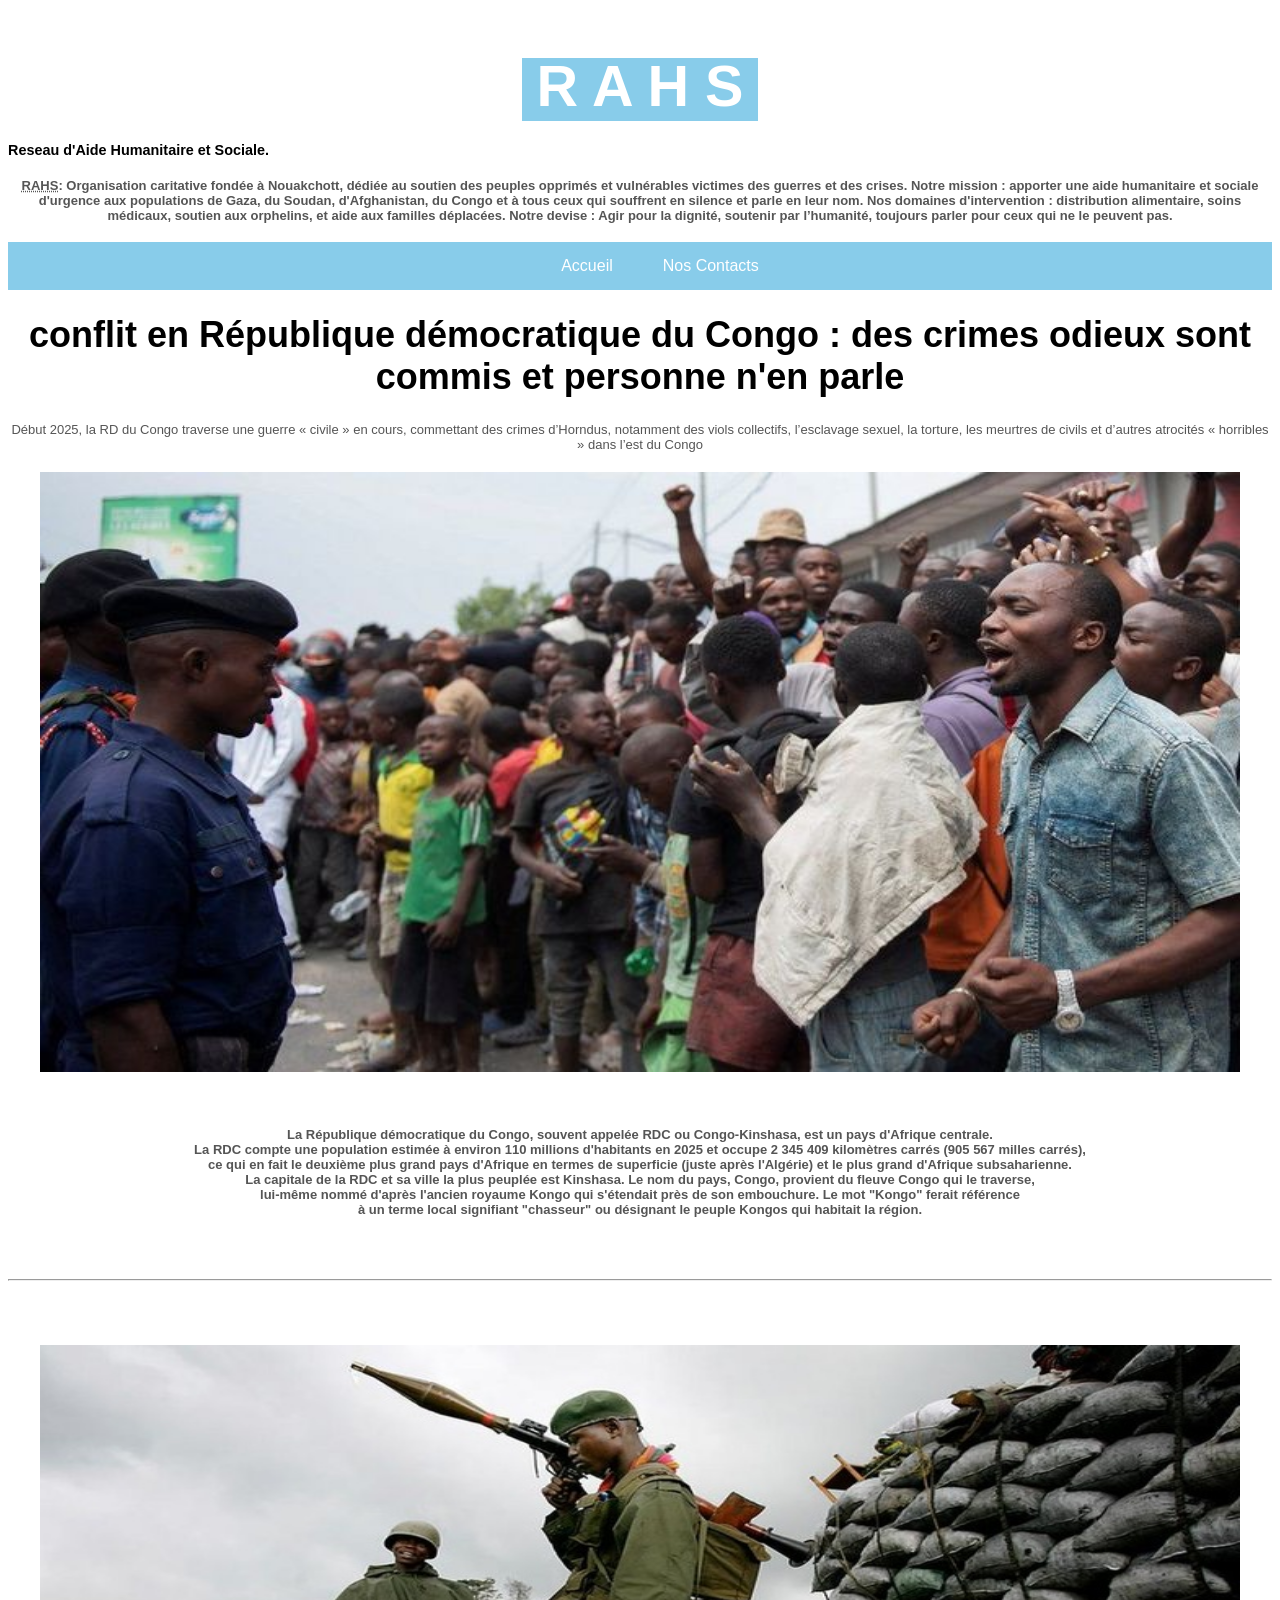
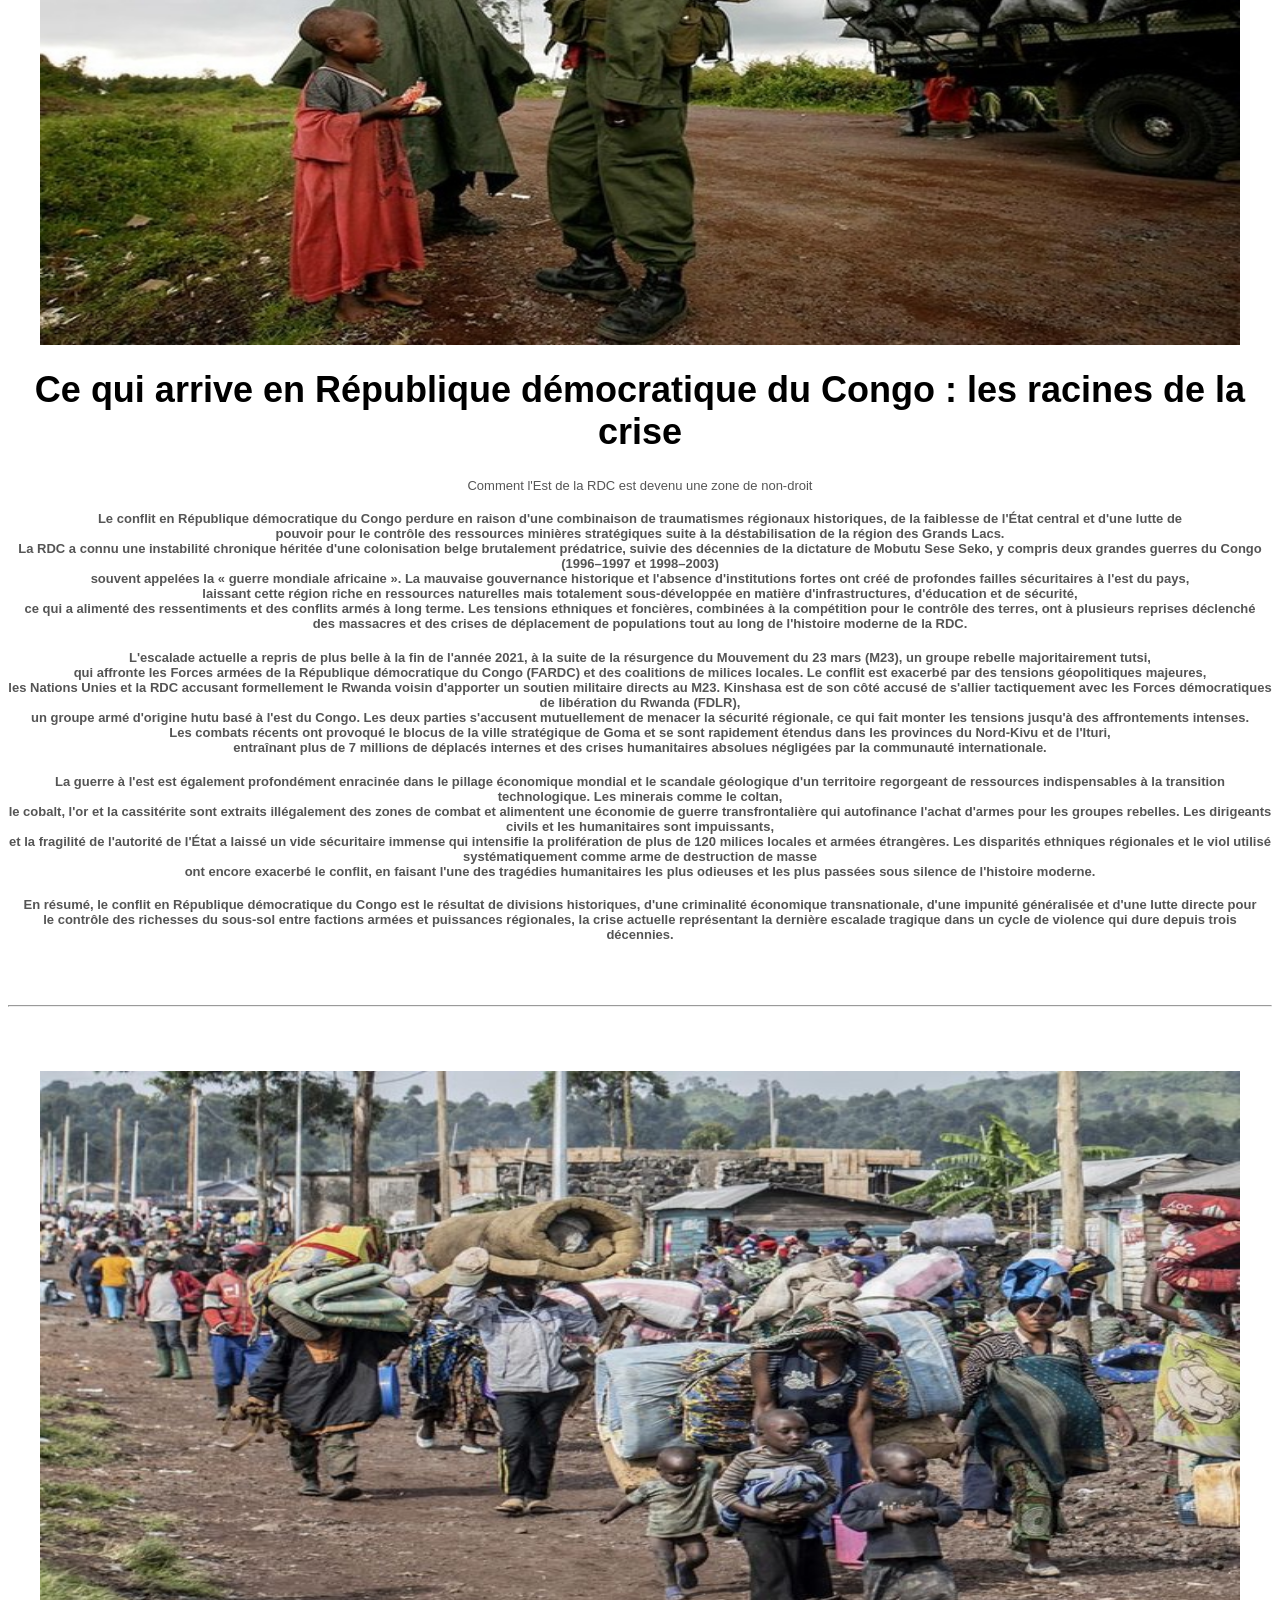
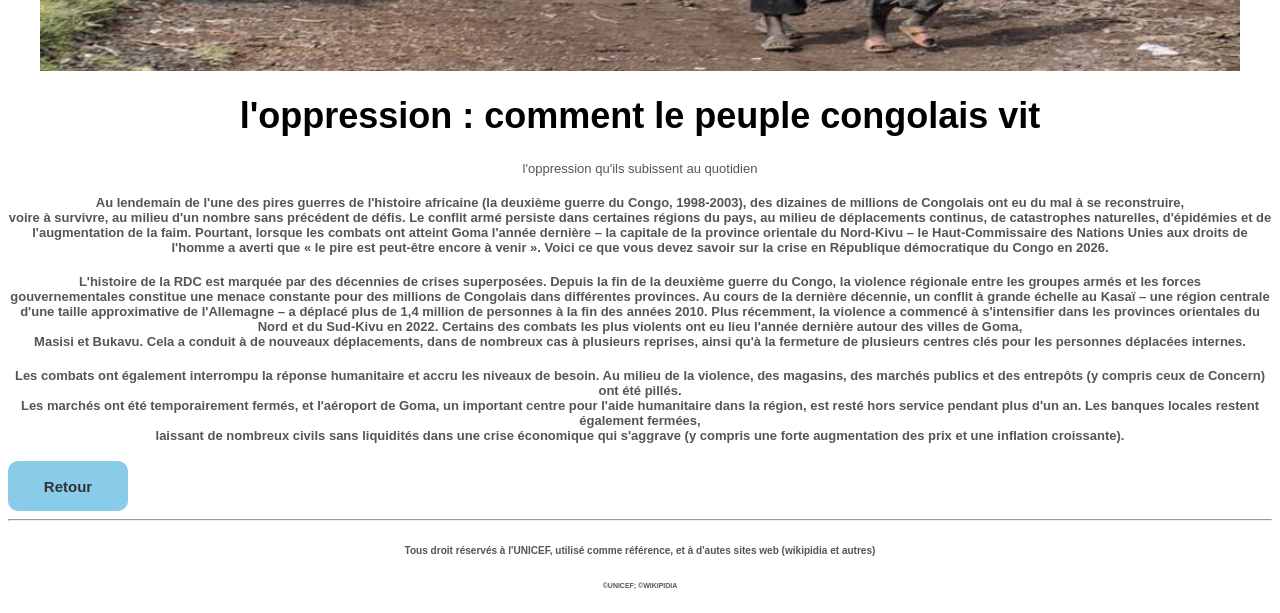
<file: page5.html>
<!DOCTYPE html>
<html>
<head>
  <meta charset="UTF-8">
  <title>La vie à Congo</title>
  <link rel="stylesheet" href="page5.css">
</head>

<body>
<header>
<section class="hero">
  <div class="hero-content">
    <h1 class="hero-title"><span><b><big>R A H S</big></b></span></h1>
     <h2 style="font-size: x-small;"><big><big><b>Reseau d'Aide Humanitaire et Sociale.</b></big></big></h2>
    <p class="hero-desc"><span><h3><p><acronym title="Reseau d'Aide Humanitaire et Sociale">RAHS</acronym>:
Organisation caritative fondée à Nouakchott, dédiée au soutien des peuples opprimés et vulnérables victimes des guerres et des crises.  
Notre mission : apporter une aide humanitaire et sociale d'urgence aux populations de Gaza, du Soudan, d'Afghanistan, du Congo et à tous ceux qui souffrent en silence et parle en leur nom.  
Nos domaines d'intervention : distribution alimentaire, soins médicaux, soutien aux orphelins, et aide aux familles déplacées.  
Notre devise : Agir pour la dignité, soutenir par l’humanité, toujours parler pour ceux qui ne le peuvent pas.</p></h3></span></p>
  </div>
</section>

<nav id="main-menu">
  <ul>
      <li><a href="index.html" class="menu">Accueil</a></li>
      <li><a href="contact.html">Nos Contacts</a></li>
  </ul>
</nav>
</header>

<main class="article-container">
        <header class="article-header">
            <h1>conflit en République démocratique du Congo : des crimes odieux sont commis et personne n'en parle</h1>
            <p class="description">Début 2025, la RD du Congo traverse une guerre « civile » en cours, commettant des crimes d’Horndus, notamment des viols collectifs, l’esclavage sexuel, la torture, les meurtres de civils et d’autres atrocités « horribles » dans l’est du Congo </p>
        </header>

        <div class="image1">
            <img src="DR Congo protests_ Ten die in fresh anti-UN demonstrations.jpg" alt="congo">
        </div>
    </main>

<br>
<br>

<div class="intro">
  <h3><p>La République démocratique du Congo, souvent appelée RDC ou Congo-Kinshasa, est un pays d'Afrique centrale. <br>
    La RDC compte une population estimée à environ 110 millions d'habitants en 2025 et occupe 2 345 409 kilomètres carrés (905 567 milles carrés), <br>
    ce qui en fait le deuxième plus grand pays d'Afrique en termes de superficie (juste après l'Algérie) et le plus grand d'Afrique subsaharienne. <br>
    La capitale de la RDC et sa ville la plus peuplée est Kinshasa. Le nom du pays, Congo, provient du fleuve Congo qui le traverse, <br>
    lui-même nommé d'après l'ancien royaume Kongo qui s'étendait près de son embouchure. Le mot "Kongo" ferait référence <br>
    à un terme local signifiant "chasseur" ou désignant le peuple Kongos qui habitait la région.</p></h3>
</div>

<br>
<br>
<hr>
<br>
<br>

    <div class="image2">
        <img src="Congo.jpg" alt="civil-war">
    </div>

<div class="second-article">
    <header class="second-article-header">
        <h1>Ce qui arrive en République démocratique du Congo : les racines de la crise</h1>
        <p class="second-description">Comment l'Est de la RDC est devenu une zone de non-droit</p>
    </header>
  </div>

<div class="second-intro">
 <h3><p>Le conflit en République démocratique du Congo perdure en raison d'une combinaison de traumatismes régionaux historiques, de la faiblesse de l'État central et d'une lutte de <br>
    pouvoir pour le contrôle des ressources minières stratégiques suite à la déstabilisation de la région des Grands Lacs.<br>
    La RDC a connu une instabilité chronique héritée d'une colonisation belge brutalement prédatrice, suivie des décennies de la dictature de Mobutu Sese Seko, y compris deux grandes guerres du Congo (1996–1997 et 1998–2003) <br>
    souvent appelées la « guerre mondiale africaine ». La mauvaise gouvernance historique et l'absence d'institutions fortes ont créé de profondes failles sécuritaires à l'est du pays, <br>
    laissant cette région riche en ressources naturelles mais totalement sous-développée en matière d'infrastructures, d'éducation et de sécurité, <br>
    ce qui a alimenté des ressentiments et des conflits armés à long terme. Les tensions ethniques et foncières, combinées à la compétition pour le contrôle des terres, ont à plusieurs reprises déclenché <br>
    des massacres et des crises de déplacement de populations tout au long de l'histoire moderne de la RDC.</p></h3>

  <h3><p>L'escalade actuelle a repris de plus belle à la fin de l'année 2021, à la suite de la résurgence du Mouvement du 23 mars (M23), un groupe rebelle majoritairement tutsi, <br>
    qui affronte les Forces armées de la République démocratique du Congo (FARDC) et des coalitions de milices locales. Le conflit est exacerbé par des tensions géopolitiques majeures, <br>
    les Nations Unies et la RDC accusant formellement le Rwanda voisin d'apporter un soutien militaire directs au M23. Kinshasa est de son côté accusé de s'allier tactiquement avec les Forces démocratiques de libération du Rwanda (FDLR), <br>
    un groupe armé d'origine hutu basé à l'est du Congo. Les deux parties s'accusent mutuellement de menacer la sécurité régionale, ce qui fait monter les tensions jusqu'à des affrontements intenses. <br>
    Les combats récents ont provoqué le blocus de la ville stratégique de Goma et se sont rapidement étendus dans les provinces du Nord-Kivu et de l'Ituri, <br>
    entraînant plus de 7 millions de déplacés internes et des crises humanitaires absolues négligées par la communauté internationale.</p></h3>

  <h3><p>La guerre à l'est est également profondément enracinée dans le pillage économique mondial et le scandale géologique d'un territoire regorgeant de ressources indispensables à la transition technologique. Les minerais comme le coltan, <br>
    le cobalt, l'or et la cassitérite sont extraits illégalement des zones de combat et alimentent une économie de guerre transfrontalière qui autofinance l'achat d'armes pour les groupes rebelles. Les dirigeants civils et les humanitaires sont impuissants, <br>
    et la fragilité de l'autorité de l'État a laissé un vide sécuritaire immense qui intensifie la prolifération de plus de 120 milices locales et armées étrangères. Les disparités ethniques régionales et le viol utilisé systématiquement comme arme de destruction de masse <br>
    ont encore exacerbé le conflit, en faisant l'une des tragédies humanitaires les plus odieuses et les plus passées sous silence de l'histoire moderne.</p></h3>

  <h3><p>En résumé, le conflit en République démocratique du Congo est le résultat de divisions historiques, d'une criminalité économique transnationale, d'une impunité généralisée et d'une lutte directe pour <br>
    le contrôle des richesses du sous-sol entre factions armées et puissances régionales, la crise actuelle représentant la dernière escalade tragique dans un cycle de violence qui dure depuis trois décennies.</p></h3>
  
  </div>

  <Br>
  <br>
  <hr>
  <br>
  <br>

    <div class="image2">
        <img src="download (2).jpg" alt="congolese people">
    </div>

<div class="third-article">
    <header class="third-article-header">
        <h1>l'oppression : comment le peuple congolais vit</h1>
        <p class="third-description">l'oppression qu'ils subissent au quotidien</p>
    </header>
  </div>

<div class="third-intro">
      <h3><p>Au lendemain de l'une des pires guerres de l'histoire africaine (la deuxième guerre du Congo, 1998-2003), des dizaines de millions de Congolais ont eu du mal à se reconstruire, <br>
        voire à survivre, au milieu d'un nombre sans précédent de défis. Le conflit armé persiste dans certaines régions du pays, au milieu de déplacements continus, de catastrophes naturelles, d'épidémies et de l'augmentation de la faim.

      Pourtant, lorsque les combats ont atteint Goma l'année dernière – la capitale de la province orientale du Nord-Kivu – le Haut-Commissaire des Nations Unies aux droits de <br>
      l'homme a averti que « le pire est peut-être encore à venir ». Voici ce que vous devez savoir sur la crise en République démocratique du Congo en 2026.</p></h3>

      <h3><p>L'histoire de la RDC est marquée par des décennies de crises superposées. Depuis la fin de la deuxième guerre du Congo, la violence régionale entre les groupes armés et les forces <br>
        gouvernementales constitue une menace constante pour des millions de Congolais dans différentes provinces. Au cours de la dernière décennie, un conflit à grande échelle au Kasaï – une région centrale <br>
        d'une taille approximative de l'Allemagne – a déplacé plus de 1,4 million de personnes à la fin des années 2010.

        Plus récemment, la violence a commencé à s'intensifier dans les provinces orientales du Nord et du Sud-Kivu en 2022. Certains des combats les plus violents ont eu lieu l'année dernière autour des villes de Goma, <br>
        Masisi et Bukavu. Cela a conduit à de nouveaux déplacements, dans de nombreux cas à plusieurs reprises, ainsi qu'à la fermeture de plusieurs centres clés pour les personnes déplacées internes.</p></h3>

      <h3><p>Les combats ont également interrompu la réponse humanitaire et accru les niveaux de besoin. Au milieu de la violence, des magasins, des marchés publics et des entrepôts (y compris ceux de Concern) ont été pillés. <br>
        Les marchés ont été temporairement fermés, et l'aéroport de Goma, un important centre pour l'aide humanitaire dans la région, est resté hors service pendant plus d'un an. Les banques locales restent également fermées, <br>
        laissant de nombreux civils sans liquidités dans une crise économique qui s'aggrave (y compris une forte augmentation des prix et une inflation croissante).</p></h3>


</div>









<a href="index.html"><button class="retour">Retour</button></a>

<hr>
<footer class="copyright">
<h6>Tous droit réservés à l'UNICEF, utilisé comme référence, et à d'autes sites web (wikipidia et autres)</h6>
<h6><small><small>&copy;UNICEF; &copy;WIKIPIDIA</small></small></h6>

</footer>

</body>
</html>
</file>
<file: page1.css>
.body {
  background-color: #f1f1f1, ;
  font-family:Arial, sans-serif;
  padding: 40px;
}

.hero-title span{
  background-color: #88CCEA;
  color: #fff;
  padding: 5px 15px;
  line-height: 1.6;
  box-decoration-break: clone;
  -webkit-box-decoration-break: clone;
  text-align: center;
}

.hero-title {
  font-size: 48px;
  font-weight: bold;
  margin-bottom: 10px;
  text-align: center;
}

.hero-desc {
  font-size: 19.2px;
  margin-bottom: 20px;
}

nav ul {
  list-style: none;
  background: #88CCEA;
  display: flex;
  justify-content: center;
}

nav li a {
  display: block;
  color: #fff;
  padding: 15px 25px;
  text-decoration: none;
}

/*sura w 4e li vih mn lktb*/
.container {
  position: relative;
  font-family: Arial, Helvetica, sans-serif;
  height: auto;
}

/*leyn ma ndiru ydirli font ma na3rav shnhu for some reason*/
body{
  font-family:Arial, sans-serif;
}

.text-block {
  position: absolute;
  bottom: 10px;
  left: 5px;
  color: #036e96;
  padding: 0 auto;
}


/*yna8em 4e li v display*/
.card-grid {
  display: grid;
  grid-template-columns: repeat(auto-fit, minmax(280px, 1fr));
  gap: 20px;
  max-width: 1200px;
  margin: 0px auto;
  align-items: stretch;
}

/*card lmdyur vih*/
.card {
  background: white;
  border-radius: 4px;
  overflow: hidden;
  display: flex;
  flex-direction: column;
  box-shadow: 0 2px 5px rgba(0,0,0,0.1);
}

.card-image img {
  width: 100%;
  height: 200px;
  object-fit: cover;
  display: block;
}

/*Content card as in lktb w 4ak shi*/
.card-content {
  padding: 24px;
  flex-grow: 1;
  display: flex;
  flex-direction: column;
}

.category {
  font-size: 12px;
  text-transform: uppercase;
  color: #666;
  margin-bottom: 12px;
  display: block;
}

h3 {
  font-size: 19.2px;
  margin: 0 0 15px 0;
  line-height: 1.4;
  color: #333;
}

p {
  font-size: 15px;
  color: #555;
  margin-bottom: 0px;
  flex-grow: 1;
}

/* anything mt3ala9 b en savoir plus */

.en-savoir-plus button {
  margin: 0;
  padding: 8px 16px;
}

.en-savoir-plus {
  text-decoration: none;
  font-weight: bold;
  color: #333;
  font-size: 14.5px;
  margin-top: auto; /*link ydiru ta7t*/
  align-self: flex-start;
}

.en-savoir-plus:hover {
  text-decoration: underline;
}

p {
  font-size: 15px;
  color: #555;
  text-align: center;
}

button {
  position: relative;
  border: none;
  background-color: #88CCEA;
  height: 50px;
  width: 120px;
  font-size: 15px;
  cursor: pointer;
  border-radius: 10px;
  z-index: 1;
}

p {
  text-align: center;
}

footer {
  text-align: center;
  font-size: 15px;
  color: #555;
}
</file>
<file: contact.css>
.body {
  background-color: #f1f1f1;
  font-family:Arial, sans-serif;
  padding: 40px;
}

.hero-title span{
  background-color: #88CCEA;
  color: #fff;
  padding: 5px 15px;
  line-height: 1.6;
  box-decoration-break: clone;
  -webkit-box-decoration-break: clone;
}

.hero-title {
  font-size: 48px;
  font-weight: bold;
  margin-bottom: 10px;
  text-align: center;
}

.hero-desc {
  font-size: 19.2px;
  margin-bottom: 20px;
}

p {
  font-size: 13px;
  text-align: center;
  color: #555
}

nav ul {
  list-style: none;
  background: #88CCEA;
  display: flex;
  justify-content: center;
}

nav li a {
  display: block;
  color: #fff;
  padding: 15px 25px;
  text-decoration: none;
}

body{
  font-family:Arial, sans-serif;
}

.retour {
  text-decoration: none;
  font-weight: bold;
  color: #333;
  background-color: #88CCEA;
  margin-top: auto; /*link ydiru ta7t*/
  align-self: flex-start;
  position: relative;
  border: none;
  height: 50px;
  width: 120px;
  font-size: 15px;
  cursor: pointer;
  border-radius: 10px;
  z-index: 1;
}

.retour:hover {
  text-decoration: none;
}

.contact {
    display: grid;
    grid-template-columns: repeat(3, 1fr);    /* trepeti carree 3 fois */
    gap: 24px;
    margin-bottom: 56px;
    padding: 0 40px;
}

.card {
    background: #fafafa;
    border: 1px solid #e0e0e0;
    border-top: 3px solid #88CCEA;
    padding: 28px 24px;
    text-align: center;
    transition: transform 0.2s, box-shadow 0.2s;
}

.card:hover {
    transform: translateY(-3px);
    box-shadow: 0 6px 20px rgba(136, 204, 234, 0.25);
}

.card h3 {
    font-size: 18px;
    margin-bottom: 8px;
    color: #1a1a1a;
}

.card p {
    font-size: 14px;
    color: #5a5a5a;
    margin-bottom: 16px;
    min-height: 48px;
}

.email {
    display: inline-block;
    color: #4A8A97;
    text-decoration: none;
    font-weight: 600;
    font-size: 15px;
    border-bottom: 1px solid #88CCEA;
    padding-bottom: 2px;
}

.email:hover {
    color: #88CCEA;
}

.contact-info {
    max-width: 600px;
    margin: 0 auto 56px;
    padding: 0 40px;
}

.contact-info h3 {
    font-size: 20px;
    color: #4A8A97;
    margin-bottom: 24px;
    padding-bottom: 8px;
    border-bottom: 2px solid #E8F1F3;
}

.info-block {
    margin-bottom: 20px;
}

.info-label {
    display: block;
    font-size: 13px;
    text-transform: uppercase;
    letter-spacing: 1.3px;
    color: #4A8A97;
    font-weight: 600;
    margin-bottom: 4px;
}

.info-block p {
    font-size: 15px;
    color: #1a1a1a;
    text-align: left;
}

.info-block a {
    color: #1a1a1a;
    text-decoration: none;
    border-bottom: 1px dotted #88CCEA;
}

.info-block a:hover {
    color: #4A8A97;
}

.social-links {
    display: flex;
    gap: 16px;
    margin-top: 5px;
}

.social-links a {
    color: #4A8A97;
    font-size: 14px;
    border: 1px solid #88CCEA;
    padding: 5px 12px;
    border-radius: 3px;
    transition: background 0.2s, color 0.2s;
    text-decoration: none;
}

.social-links a:hover {
    background: #88CCEA;
    color: white;
}


footer {
  text-align: center;
  font-size: 15px;
  color: #555;
}
</file>
<file: page2.css>
.body {
  background-color: #f1f1f1, ;
  font-family:Arial, sans-serif;
  padding: 40px;
}

.hero-title span{
  background-color: #88CCEA;
  color: #fff;
  padding: 5px 15px;
  line-height: 1.6;
  box-decoration-break: clone;
  -webkit-box-decoration-break: clone;
}

.hero-title {
  font-size: 48px;
  font-weight: bold;
  margin-bottom: 10px;
  text-align: center;
}

.hero-desc {
  font-size: 19.2px;
  margin-bottom: 20px;
}

p {
  font-size: 15px;
  text-align: center;
  color: #555
}

nav ul {
  list-style: none;
  background: #88CCEA;
  display: flex;
  justify-content: center;
}

nav li a {
  display: block;
  color: #fff;
  padding: 15px 25px;
  text-decoration: none;
}

body{
  font-family:Arial, sans-serif;
}

.article-header {
    text-align: center;
    font-size: large;
}

.description {
    text-align: center;
}

.image1 {
    display: flex;
    justify-content: center;
    align-items: center;
    width: 100%;
    margin-top: 20px;
}

.image1 img {
    width: 2000px;                 
    height: 600px;                 
    max-width: 1200px;
    display: block;
}

.intro {
    font-family: Arial, Helvetica, sans-serif;
    font-size: medium;
    color: black;
    text-align: center;
    justify-content: center;
}

.image2 {
    display: flex;
    justify-content: center;
    align-items: center;
    width: 100%;
    margin-top: 20px;
}

.image2 img {
    width: 1000px;                 
    height: 800px;                 
    max-width: 1200px;
    display: block;
}

.second-article-header {
    text-align: center;
    font-size: large;
}

.second-description {
    text-align: center;
}


.second-intro {
    font-family: Arial, Helvetica, sans-serif;
    font-size: medium;
    color: black;
    text-align: center;
    justify-content: center;
}

.image3 {
    display: flex;
    justify-content: center;
    align-items: center;
    width: 100%;
    margin-top: 20px;
}

.image3 img {
    width: 2000px;                 
    height: 600px;                 
    max-width: 1200px;
    display: block;
}

.third-article-header {
    text-align: center;
    font-size: large;
}

.third-description {
    text-align: center;
}


.third-intro {
    font-family: Arial, Helvetica, sans-serif;
    font-size: medium;
    color: black;
    text-align: center;
    justify-content: center;
}

.images  {
    display: flex;
    justify-content: center;
    align-items: center;
    width: 100%;
    margin-top: 20px;
}

.images img {
    width: 2000px;                 
    height: 600px;                 
    max-width: 1200px;
    display: block;
}

.forth-article-header {
    text-align: center;
    font-size: large;
}

.forth-description {
    text-align: center;
}


.forth-intro {
    font-family: Arial, Helvetica, sans-serif;
    font-size: medium;
    color: black;
    text-align: center;
    justify-content: center;
}

.forth-intro a {
    color: #88CCEA;
}


.retour {
  text-decoration: none;
  font-weight: bold;
  color: #333;
  background-color: #88CCEA;
  margin-top: auto; /*link ydiru ta7t*/
  align-self: flex-start;
  position: relative;
  border: none;
  height: 50px;
  width: 120px;
  font-size: 15px;
  cursor: pointer;
  border-radius: 10px;
  z-index: 1;
}

.retour:hover {
  text-decoration: none;
}


footer {
  text-align: center;
  font-size: 15px;
  color: #555;
}
</file>
<file: page3.css>
.body {
  background-color: #f1f1f1, ;
  font-family:Arial, sans-serif;
  padding: 40px;
}

.hero-title span{
  background-color: #88CCEA;
  color: #fff;
  padding: 5px 15px;
  line-height: 1.6;
  box-decoration-break: clone;
  -webkit-box-decoration-break: clone;
}

.hero-title {
  font-size: 48px;
  font-weight: bold;
  margin-bottom: 10px;
  text-align: center;
}

.hero-desc {
  font-size: 19.2px;
  margin-bottom: 20px;
}

p {
  font-size: 13px;
  text-align: center;
  color: #555
}

nav ul {
  list-style: none;
  background: #88CCEA;
  display: flex;
  justify-content: center;
}

nav li a {
  display: block;
  color: #fff;
  padding: 15px 25px;
  text-decoration: none;
}

body{
  font-family:Arial, sans-serif;
}

.article-header {
    text-align: center;
    font-size: large;
}

.description {
    text-align: center;
}

.image1 {
    display: flex;
    justify-content: center;
    align-items: center;
    width: 100%;
    margin-top: 20px;
}

.image1 img {
    width: 2000px;                 
    height: 600px;                 
    max-width: 1200px;
    display: block;
}

.intro {
    font-family: Arial, Helvetica, sans-serif;
    font-size: medium;
    color: black;
    text-align: center;
    justify-content: center;
}

.image2 {
    display: flex;
    justify-content: center;
    align-items: center;
    width: 100%;
    margin-top: 20px;
}

.image2 img {
    width: 2000px;                 
    height: 600px;                 
    max-width: 1200px;
    display: block;
}

.second-article-header {
    text-align: center;
    font-size: large;
}

.second-description {
    text-align: center;
}


.second-intro {
    font-family: Arial, Helvetica, sans-serif;
    font-size: medium;
    color: black;
    text-align: center;
    justify-content: center;
}

.image3 {
    display: flex;
    justify-content: center;
    align-items: center;
    width: 100%;
    margin-top: 20px;
}

.image3 img {
    width: 2000px;                 
    height: 600px;                 
    max-width: 1200px;
    display: block;
}

.third-article-header {
    text-align: center;
    font-size: large;
}

.third-description {
    text-align: center;
}


.third-intro {
    font-family: Arial, Helvetica, sans-serif;
    font-size: medium;
    color: black;
    text-align: center;
    justify-content: center;
}

.third-intro a {
    color: #88CCEA;
}

.forth-intro a {
    color: #88CCEA;
}

.image4  {
    display: flex;
    justify-content: center;
    align-items: center;
    width: 100%;
    margin-top: 20px;
}

.image4 img {
    width: 2000px;                 
    height: 600px;                 
    max-width: 1200px;
    display: block;
}

.forth-article-header {
    text-align: center;
    font-size: large;
}

.forth-description {
    text-align: center;
}


.forth-intro {
    font-family: Arial, Helvetica, sans-serif;
    font-size: medium;
    color: black;
    text-align: center;
    justify-content: center;
}



.retour {
  text-decoration: none;
  font-weight: bold;
  color: #333;
  background-color: #88CCEA;
  margin-top: auto; /*link ydiru ta7t*/
  align-self: flex-start;
  position: relative;
  border: none;
  height: 50px;
  width: 120px;
  font-size: 15px;
  cursor: pointer;
  border-radius: 10px;
  z-index: 1;
}

.retour:hover {
  text-decoration: none;
}



footer {
  text-align: center;
  font-size: 15px;
  color: #555;
}
</file>
<file: page4.css>
.body {
  background-color: #f1f1f1, ;
  font-family:Arial, sans-serif;
  padding: 40px;
}

.hero-title span{
  background-color: #88CCEA;
  color: #fff;
  padding: 5px 15px;
  line-height: 1.6;
  box-decoration-break: clone;
  -webkit-box-decoration-break: clone;
}

.hero-title {
  font-size: 48px;
  font-weight: bold;
  margin-bottom: 10px;
  text-align: center;
}

.hero-desc {
  font-size: 19.2px;
  margin-bottom: 20px;
}

p {
  font-size: 13px;
  text-align: center;
  color: #555
}

nav ul {
  list-style: none;
  background: #88CCEA;
  display: flex;
  justify-content: center;
}

nav li a {
  display: block;
  color: #fff;
  padding: 15px 25px;
  text-decoration: none;
}

body{
  font-family:Arial, sans-serif;
}

.article-header {
    text-align: center;
    font-size: large;
}

.description {
    text-align: center;
}

.image1 {
    display: flex;
    justify-content: center;
    align-items: center;
    width: 100%;
    margin-top: 20px;
}

.image1 img {
    width: 2000px;                 
    height: 600px;                 
    max-width: 1200px;
    display: block;
}

.intro {
    font-family: Arial, Helvetica, sans-serif;
    font-size: medium;
    color: black;
    text-align: center;
    justify-content: center;
}

.image2 {
    display: flex;
    justify-content: center;
    align-items: center;
    width: 100%;
    margin-top: 20px;
}

.image2 img {
    width: 2000px;                 
    height: 600px;                 
    max-width: 1200px;
    display: block;
}

.second-article-header {
    text-align: center;
    font-size: large;
}

.second-description {
    text-align: center;
}


.second-intro {
    font-family: Arial, Helvetica, sans-serif;
    font-size: medium;
    color: black;
    text-align: center;
    justify-content: center;
}

.image3 {
    display: flex;
    justify-content: center;
    align-items: center;
    width: 100%;
    margin-top: 20px;
}

.image3 img {
    width: 2000px;                 
    height: 600px;                 
    max-width: 1200px;
    display: block;
}

.third-article-header {
    text-align: center;
    font-size: large;
}

.third-description {
    text-align: center;
}


.third-intro {
    font-family: Arial, Helvetica, sans-serif;
    font-size: medium;
    color: black;
    text-align: center;
    justify-content: center;
}

.images  {
    display: flex;
    justify-content: center;
    align-items: center;
    width: 100%;
    margin-top: 20px;
}

.images img {
    width: 2000px;                 
    height: 600px;                 
    max-width: 1200px;
    display: block;
}

.forth-article-header {
    text-align: center;
    font-size: large;
}

.forth-description {
    text-align: center;
}


.forth-intro {
    font-family: Arial, Helvetica, sans-serif;
    font-size: medium;
    color: black;
    text-align: center;
    justify-content: center;
}

.retour {
  text-decoration: none;
  font-weight: bold;
  color: #333;
  background-color: #88CCEA;
  margin-top: auto; /*link ydiru ta7t*/
  align-self: flex-start;
  position: relative;
  border: none;
  height: 50px;
  width: 120px;
  font-size: 15px;
  cursor: pointer;
  border-radius: 10px;
  z-index: 1;
}

.retour:hover {
  text-decoration: none;
}



footer {
  text-align: center;
  font-size: 15px;
  color: #555;
}
</file>
<file: page5.css>
.body {
  background-color: #f1f1f1, ;
  font-family:Arial, sans-serif;
  padding: 40px;
}

.hero-title span{
  background-color: #88CCEA;
  color: #fff;
  padding: 5px 15px;
  line-height: 1.6;
  box-decoration-break: clone;
  -webkit-box-decoration-break: clone;
}

.hero-title {
  font-size: 48px;
  font-weight: bold;
  margin-bottom: 10px;
  text-align: center;
}

.hero-desc {
  font-size: 19.2px;
  margin-bottom: 20px;
}

p {
  font-size: 13px;
  text-align: center;
  color: #555
}

nav ul {
  list-style: none;
  background: #88CCEA;
  display: flex;
  justify-content: center;
}

nav li a {
  display: block;
  color: #fff;
  padding: 15px 25px;
  text-decoration: none;
}

body{
  font-family:Arial, sans-serif;
}

.article-header {
    text-align: center;
    font-size: large;
}

.description {
    text-align: center;
}

.image1 {
    display: flex;
    justify-content: center;
    align-items: center;
    width: 100%;
    margin-top: 20px;
}

.image1 img {
    width: 2000px;                 
    height: 600px;                 
    max-width: 1200px;
    display: block;
}

.intro {
    font-family: Arial, Helvetica, sans-serif;
    font-size: medium;
    color: black;
    text-align: center;
    justify-content: center;
}

.image2 {
    display: flex;
    justify-content: center;
    align-items: center;
    width: 100%;
    margin-top: 20px;
}

.image2 img {
    width: 2000px;                 
    height: 600px;                 
    max-width: 1200px;
    display: block;
}

.second-article-header {
    text-align: center;
    font-size: large;
}

.second-description {
    text-align: center;
}


.second-intro {
    font-family: Arial, Helvetica, sans-serif;
    font-size: medium;
    color: black;
    text-align: center;
    justify-content: center;
}

.image3 {
    display: flex;
    justify-content: center;
    align-items: center;
    width: 100%;
    margin-top: 20px;
}

.image3 img {
    width: 2000px;                 
    height: 600px;                 
    max-width: 1200px;
    display: block;
}

.third-article-header {
    text-align: center;
    font-size: large;
}

.third-description {
    text-align: center;
}


.third-intro {
    font-family: Arial, Helvetica, sans-serif;
    font-size: medium;
    color: black;
    text-align: center;
    justify-content: center;
}

.image4  {
    display: flex;
    justify-content: center;
    align-items: center;
    width: 100%;
    margin-top: 20px;
}

.image4 img {
    width: 2000px;                 
    height: 600px;                 
    max-width: 1200px;
    display: block;
}

.forth-article-header {
    text-align: center;
    font-size: large;
}

.forth-description {
    text-align: center;
}


.forth-intro {
    font-family: Arial, Helvetica, sans-serif;
    font-size: medium;
    color: black;
    text-align: center;
    justify-content: center;
}

.retour {
  text-decoration: none;
  font-weight: bold;
  color: #333;
  background-color: #88CCEA;
  margin-top: auto; /*link ydiru ta7t*/
  align-self: flex-start;
  position: relative;
  border: none;
  height: 50px;
  width: 120px;
  font-size: 15px;
  cursor: pointer;
  border-radius: 10px;
  z-index: 1;
}

.retour:hover {
  text-decoration: none;
}



footer {
  text-align: center;
  font-size: 15px;
  color: #555;
}
</file>
